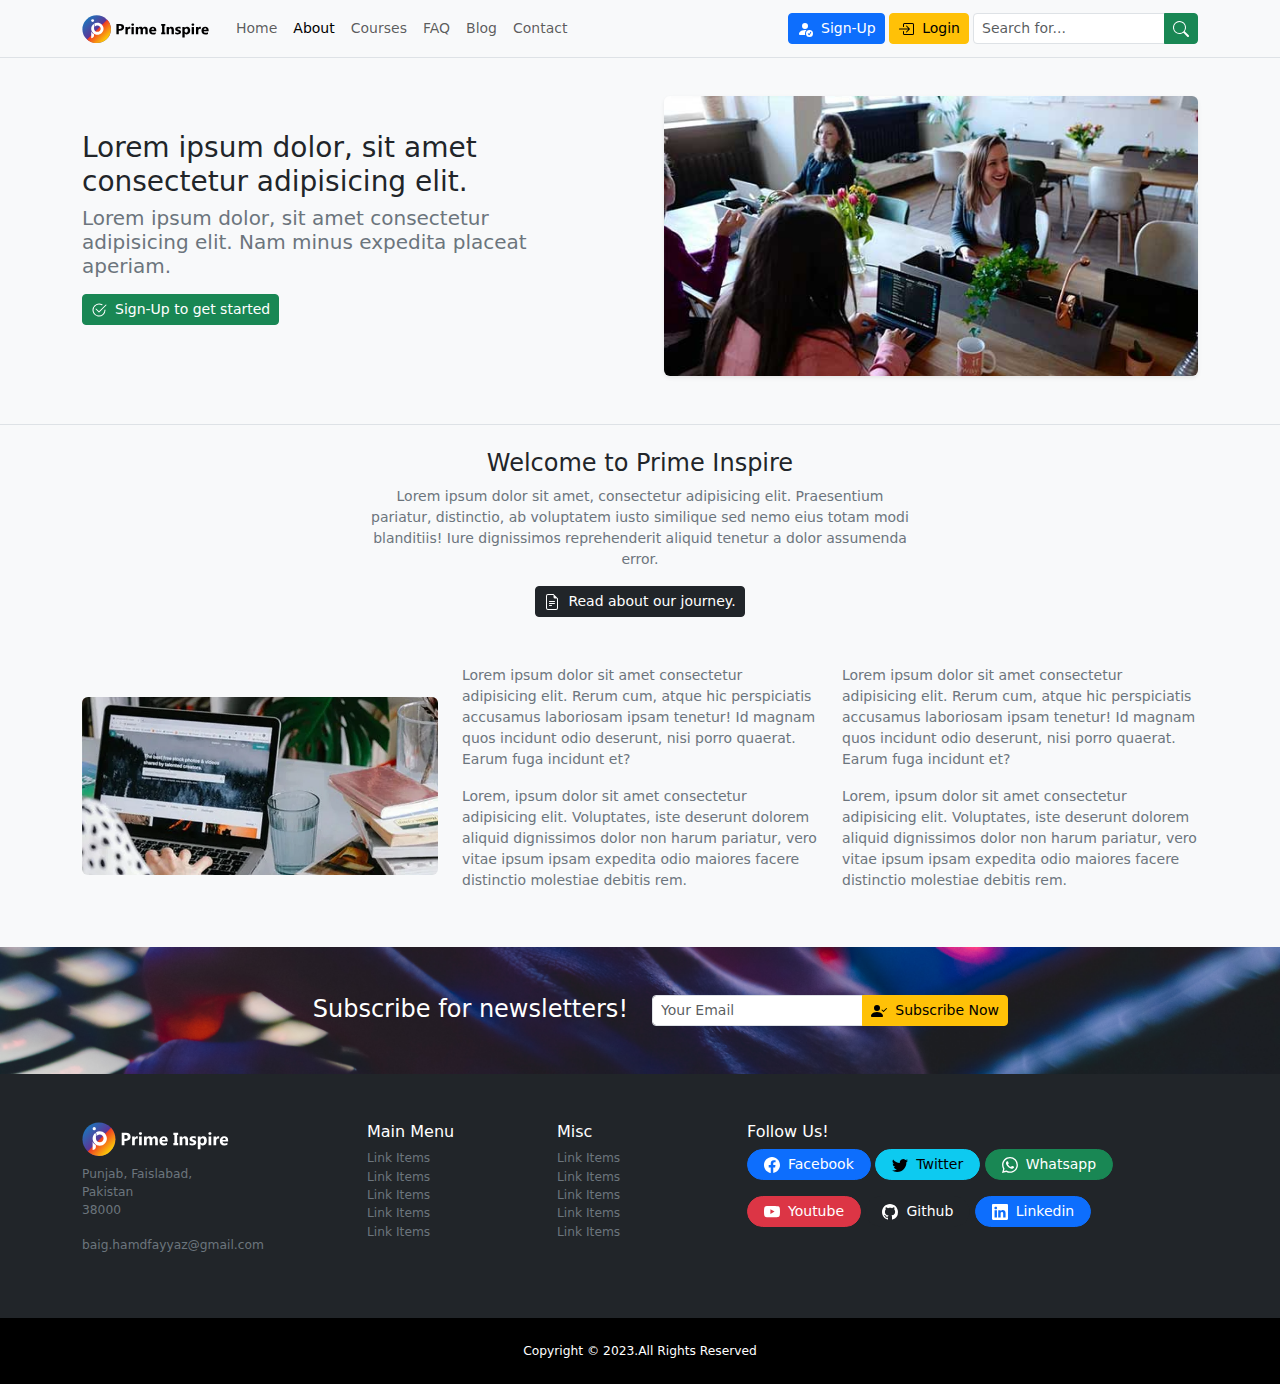
<file: about.html>
<!DOCTYPE html>
<html lang="en">
<head>
    <meta charset="UTF-8">
    <meta http-equiv="X-UA-Compatible" content="IE=edge">
    <meta name="viewport" content="width=device-width, initial-scale=1.0">
    <link rel="stylesheet" href="https://cdn.jsdelivr.net/npm/bootstrap@5.3.0/dist/css/bootstrap.min.css">
    <link rel="stylesheet" href="style.css">
    <link rel="icon" href="Logo-150x150.webp" sizes="32x32">
    <link rel="icon" href="Logo.webp" sizes="192x192">
    <title>Prime Inspire</title>
</head>
<body class="bg-light pt-5">

    <!-- Navbar -->
    <nav class="navbar navbar-expand-lg bg-light fixed-top border-bottom small blur-filter">
        <div class="container">
            <a href="#" class="navbar-brand">
                <img src="Prime-Inspire-Logo (1).svg" alt="">
            </a>
            <button
                type="button"
                class="navbar-toggler border-0"
                data-bs-toggle="collapse"
                data-bs-target="#navbar-content"
                aria-controls="navbar-content"
                aria-expanded="false"
                aria-label="Toggle Navigation">
                <span class="navbar-toggler-icon"></span>
            </button>
            <div class="collapse navbar-collapse" id="navbar-content">
                <ul class="navbar-nav me-auto mb-2 mb-lg-0">
                    <li class="nav-item">
                        <a href="index.html" class="nav-link" aria-current="page">Home</a>
                    </li>
                    <li class="nav-item">
                        <a href="about.html" class="nav-link active">About</a>
                    </li>
                    <li class="nav-item">
                        <a href="courses.html" class="nav-link">Courses</a>
                    </li>
                    <li class="nav-item">
                        <a href="faq.html" class="nav-link">FAQ</a>
                    </li>
                    <li class="nav-item">
                        <a href="blog.html" class="nav-link">Blog</a>
                    </li>
                    <li class="nav-item">
                        <a href="contact.html" class="nav-link">Contact</a>
                    </li>
                </ul>
                <div class="ms-auto me-1 d-grid d-md-block gap-2 mb-2 mb-md-0">
                    <a href="#" class="btn btn-sm btn-primary align-items-center d-inline-flex justify-content-center">
                        <svg xmlns="http://www.w3.org/2000/svg" width="16" height="16" fill="currentColor" class="bi bi-person-fill-check me-2" viewBox="0 0 16 16">
                            <path d="M12.5 16a3.5 3.5 0 1 0 0-7 3.5 3.5 0 0 0 0 7Zm1.679-4.493-1.335 2.226a.75.75 0 0 1-1.174.144l-.774-.773a.5.5 0 0 1 .708-.708l.547.548 1.17-1.951a.5.5 0 1 1 .858.514ZM11 5a3 3 0 1 1-6 0 3 3 0 0 1 6 0Z"/>
                            <path d="M2 13c0 1 1 1 1 1h5.256A4.493 4.493 0 0 1 8 12.5a4.49 4.49 0 0 1 1.544-3.393C9.077 9.038 8.564 9 8 9c-5 0-6 3-6 4Z"/>
                        </svg>
                        Sign-Up
                    </a>
                    <a href="#" class="btn btn-sm btn-warning align-items-center d-inline-flex justify-content-center">
                        <svg xmlns="http://www.w3.org/2000/svg" width="16" height="16" fill="currentColor" class="bi bi-box-arrow-in-right me-2" viewBox="0 0 16 16">
                            <path fill-rule="evenodd" d="M6 3.5a.5.5 0 0 1 .5-.5h8a.5.5 0 0 1 .5.5v9a.5.5 0 0 1-.5.5h-8a.5.5 0 0 1-.5-.5v-2a.5.5 0 0 0-1 0v2A1.5 1.5 0 0 0 6.5 14h8a1.5 1.5 0 0 0 1.5-1.5v-9A1.5 1.5 0 0 0 14.5 2h-8A1.5 1.5 0 0 0 5 3.5v2a.5.5 0 0 0 1 0v-2z"/>
                            <path fill-rule="evenodd" d="M11.854 8.354a.5.5 0 0 0 0-.708l-3-3a.5.5 0 1 0-.708.708L10.293 7.5H1.5a.5.5 0 0 0 0 1h8.793l-2.147 2.146a.5.5 0 0 0 .708.708l3-3z"/>
                        </svg>
                        Login
                    </a>
                </div>
                <form role="search" class="d-flex">
                    <div class="input-group">
                        <input type="search" placeholder="Search for..." class="form-control form-control-sm">
                        <button type="submit" class="btn btn-sm btn-success">
                          <svg xmlns="http://www.w3.org/2000/svg" width="16" height="16" fill="currentColor" class="bi bi-search" viewBox="0 0 16 16">
                           <path d="M11.742 10.344a6.5 6.5 0 1 0-1.397 1.398h-.001c.03.04.062.078.098.115l3.85 3.85a1 1 0 0 0 1.415-1.414l-3.85-3.85a1.007 1.007 0 0 0-.115-.1zM12 6.5a5.5 5.5 0 1 1-11 0 5.5 5.5 0 0 1 11 0z"/>
                          </svg>
                        </button>
                    </div>
                </form>
            </div>
        </div>
    </nav>
    <!-- Navbar -->

    <!-- About Banner -->
    <header class="about-header py-5 border-bottom">
        <div class="container">
            <div class="row align-items-center gx-md-5">
                <div class="col-md-6">
                    <div class="home-header-text-holder pe-md-5">
                        <h1 class="fs-3 fw-normal">
                            Lorem ipsum dolor, sit amet consectetur adipisicing elit.
                        </h1>
                        <h2 class="fs-5 fw-light text-secondary">
                            Lorem ipsum dolor, sit amet consectetur adipisicing elit. Nam minus expedita placeat aperiam.
                        </h2>
                        <a href="#" class="btn btn-sm btn-success mt-2 mb-3 d-inline-flex align-items-center justify-content-center">
                            <svg xmlns="http://www.w3.org/2000/svg" width="16" height="16" fill="currentColor" class="bi bi-check2-circle me-2" viewBox="0 0 16 16">
                                <path d="M2.5 8a5.5 5.5 0 0 1 8.25-4.764.5.5 0 0 0 .5-.866A6.5 6.5 0 1 0 14.5 8a.5.5 0 0 0-1 0 5.5 5.5 0 1 1-11 0z"/>
                                <path d="M15.354 3.354a.5.5 0 0 0-.708-.708L8 9.293 5.354 6.646a.5.5 0 1 0-.708.708l3 3a.5.5 0 0 0 .708 0l7-7z"/>
                            </svg>
                            Sign-Up to get started
                        </a>
                    </div>
                </div>
                <div class="col-md-6">
                    <div class="home-header-image-holder">
                        <img src="Computer-Training-Institute-in-Bangalore.jpg" alt="Photo" class="rounded full-width img-fluid shadow-sm">
                    </div>
                </div>
            </div>
        </div>
    </header>
    <!-- About Banner -->

    <!-- About Content -->
    <section class="about-content py-4 mb-3">
        <div class="container">
            <div class="row justify-content-center">
                <div class="col-md-6">
                    <div class="about-content-header text-center pb-5">
                        <h3 class="fs-4 fw-normal">
                            Welcome to Prime Inspire
                        </h3>
                        <p class="text-secondary small">
                            Lorem ipsum dolor sit amet, consectetur adipisicing elit. Praesentium pariatur, distinctio, ab voluptatem iusto similique sed nemo eius totam modi blanditiis! Iure dignissimos reprehenderit aliquid tenetur a dolor assumenda error.
                        </p>
                        <a href="#" class="btn btn-sm btn-dark d-inline-flex align-items-center">
                            <svg xmlns="http://www.w3.org/2000/svg" width="16" height="16" fill="currentColor" class="me-2 bi bi-file-earmark-text" viewBox="0 0 16 16">
                                <path d="M5.5 7a.5.5 0 0 0 0 1h5a.5.5 0 0 0 0-1h-5zM5 9.5a.5.5 0 0 1 .5-.5h5a.5.5 0 0 1 0 1h-5a.5.5 0 0 1-.5-.5zm0 2a.5.5 0 0 1 .5-.5h2a.5.5 0 0 1 0 1h-2a.5.5 0 0 1-.5-.5z"/>
                                <path d="M9.5 0H4a2 2 0 0 0-2 2v12a2 2 0 0 0 2 2h8a2 2 0 0 0 2-2V4.5L9.5 0zm0 1v2A1.5 1.5 0 0 0 11 4.5h2V14a1 1 0 0 1-1 1H4a1 1 0 0 1-1-1V2a1 1 0 0 1 1-1h5.5z"/>
                            </svg>
                            Read about our journey.
                        </a>
                    </div>
                </div>
            </div>
            <div class="row align-items-center">
                <div class="col-md-4">
                    <div class="about-content-image">
                        <img src="main-header.webp" alt="Photo" class="mb-md-0 mb-3 rounded img-fluid full-width">
                    </div>
                </div>
                <div class="col-md-4">
                    <div class="about-content-holder">
                        <p class="text-secondary small">Lorem ipsum dolor sit amet consectetur adipisicing elit. Rerum cum, atque hic perspiciatis accusamus laboriosam ipsam tenetur! Id magnam quos incidunt odio deserunt, nisi porro quaerat. Earum fuga incidunt et?</p>
                        <p class="text-secondary small">Lorem, ipsum dolor sit amet consectetur adipisicing elit. Voluptates, iste deserunt dolorem aliquid dignissimos dolor non harum pariatur, vero vitae ipsum ipsam expedita odio maiores facere distinctio molestiae debitis rem.</p>
                    </div>
                </div>
                <div class="col-md-4">
                    <div class="about-content-holder">
                        <p class="text-secondary small">Lorem ipsum dolor sit amet consectetur adipisicing elit. Rerum cum, atque hic perspiciatis accusamus laboriosam ipsam tenetur! Id magnam quos incidunt odio deserunt, nisi porro quaerat. Earum fuga incidunt et?</p>
                        <p class="text-secondary small">Lorem, ipsum dolor sit amet consectetur adipisicing elit. Voluptates, iste deserunt dolorem aliquid dignissimos dolor non harum pariatur, vero vitae ipsum ipsam expedita odio maiores facere distinctio molestiae debitis rem.</p>
                    </div>
                </div>
            </div>
        </div>
    </section>
    <!-- About Content -->

    <!-- Subscribe -->
    <section class="subscribe py-5">
        <div class="container">
            <div class="row justify-content-center">
                <div class="col-md-4">
                    <div class="subscribe-heading text-white text-md-end text-center">
                        <h5 class="fs-4 fw-light m-0 mb-md-0 mb-3">
                            Subscribe for newsletters!
                        </h5>
                    </div>
                </div>
                <div class="col-md-4">
                    <form class="d-flex justify-content-center">
                        <div class="input-group">
                            <input type="email" placeholder="Your Email" class="form-control form-control-sm">
                            <button type="submit" class="btn btn-sm btn-warning d-inline-flex align-items-center">
                                <svg xmlns="http://www.w3.org/2000/svg" width="16" height="16" fill="currentColor" class="me-2 bi bi-person-check-fill" viewBox="0 0 16 16">
                                    <path fill-rule="evenodd" d="M15.854 5.146a.5.5 0 0 1 0 .708l-3 3a.5.5 0 0 1-.708 0l-1.5-1.5a.5.5 0 0 1 .708-.708L12.5 7.793l2.646-2.647a.5.5 0 0 1 .708 0z"/>
                                    <path d="M1 14s-1 0-1-1 1-4 6-4 6 3 6 4-1 1-1 1H1zm5-6a3 3 0 1 0 0-6 3 3 0 0 0 0 6z"/>
                                </svg>
                                Subscribe Now
                            </button>
                        </div>
                    </form>
                </div>
            </div>
        </div>
    </section>
    <!-- Subscribe -->

    <!-- Main Footer -->
    <footer class="main-footer text-bg-dark py-5 small">
        <div class="container">
            <div class="row justify-content-center">
                <div class="col-md-3">
                    <div class="brand-icon mb-2">
                        <img src="Prime-Inspire-Logo.svg" alt="">
                    </div>
                        <address class="small text-secondary">
                            Punjab, Faislabad, <br>
                            Pakistan <br>
                            38000 <br>
                        </address>
                        <p class="text-secondary small">
                            baig.hamdfayyaz@gmail.com
                        </p>
                    
                </div>
                <div class="col-md-2">
                    <h6>Main Menu</h6>
                    <ul class="list-unstyled small">
                        <li><a href="#" class="text-decoration-none text-secondary">Link Items</a></li>
                        <li><a href="#" class="text-decoration-none text-secondary">Link Items</a></li>
                        <li><a href="#" class="text-decoration-none text-secondary">Link Items</a></li>
                        <li><a href="#" class="text-decoration-none text-secondary">Link Items</a></li>
                        <li><a href="#" class="text-decoration-none text-secondary">Link Items</a></li>
                    </ul>
                </div>
                <div class="col-md-2">
                    <h6>Misc</h6>
                    <ul class="list-unstyled small">
                        <li><a href="#" class="text-decoration-none text-secondary">Link Items</a></li>
                        <li><a href="#" class="text-decoration-none text-secondary">Link Items</a></li>
                        <li><a href="#" class="text-decoration-none text-secondary">Link Items</a></li>
                        <li><a href="#" class="text-decoration-none text-secondary">Link Items</a></li>
                        <li><a href="#" class="text-decoration-none text-secondary">Link Items</a></li>
                    </ul>
                </div>
                <div class="col-md-5">
                    <h6>Follow Us!</h6>
                    <a href="#" class="btn btn-sm btn-primary rounded-pill px-md-3 d-inline-flex align-items-center mb-3">
                        <svg xmlns="http://www.w3.org/2000/svg" width="16" height="16" fill="currentColor" class="me-md-2 bi bi-facebook" viewBox="0 0 16 16">
                            <path d="M16 8.049c0-4.446-3.582-8.05-8-8.05C3.58 0-.002 3.603-.002 8.05c0 4.017 2.926 7.347 6.75 7.951v-5.625h-2.03V8.05H6.75V6.275c0-2.017 1.195-3.131 3.022-3.131.876 0 1.791.157 1.791.157v1.98h-1.009c-.993 0-1.303.621-1.303 1.258v1.51h2.218l-.354 2.326H9.25V16c3.824-.604 6.75-3.934 6.75-7.951z"/>
                        </svg>
                        <span class="d-md-block d-none">Facebook</span>
                    </a>
                    <a href="#" class="btn btn-sm btn-info rounded-pill px-md-3 d-inline-flex align-items-center mb-3">
                        <svg xmlns="http://www.w3.org/2000/svg" width="16" height="16" fill="currentColor" class="me-md-2 bi bi-twitter" viewBox="0 0 16 16">
                            <path d="M5.026 15c6.038 0 9.341-5.003 9.341-9.334 0-.14 0-.282-.006-.422A6.685 6.685 0 0 0 16 3.542a6.658 6.658 0 0 1-1.889.518 3.301 3.301 0 0 0 1.447-1.817 6.533 6.533 0 0 1-2.087.793A3.286 3.286 0 0 0 7.875 6.03a9.325 9.325 0 0 1-6.767-3.429 3.289 3.289 0 0 0 1.018 4.382A3.323 3.323 0 0 1 .64 6.575v.045a3.288 3.288 0 0 0 2.632 3.218 3.203 3.203 0 0 1-.865.115 3.23 3.23 0 0 1-.614-.057 3.283 3.283 0 0 0 3.067 2.277A6.588 6.588 0 0 1 .78 13.58a6.32 6.32 0 0 1-.78-.045A9.344 9.344 0 0 0 5.026 15z"/>
                        </svg>
                        <span class="d-md-block d-none">Twitter</span>
                    </a>
                    <a href="#" class="btn btn-sm btn-success rounded-pill px-md-3 d-inline-flex align-items-center mb-3">
                        <svg xmlns="http://www.w3.org/2000/svg" width="16" height="16" fill="currentColor" class="me-md-2 bi bi-whatsapp" viewBox="0 0 16 16">
                            <path d="M13.601 2.326A7.854 7.854 0 0 0 7.994 0C3.627 0 .068 3.558.064 7.926c0 1.399.366 2.76 1.057 3.965L0 16l4.204-1.102a7.933 7.933 0 0 0 3.79.965h.004c4.368 0 7.926-3.558 7.93-7.93A7.898 7.898 0 0 0 13.6 2.326zM7.994 14.521a6.573 6.573 0 0 1-3.356-.92l-.24-.144-2.494.654.666-2.433-.156-.251a6.56 6.56 0 0 1-1.007-3.505c0-3.626 2.957-6.584 6.591-6.584a6.56 6.56 0 0 1 4.66 1.931 6.557 6.557 0 0 1 1.928 4.66c-.004 3.639-2.961 6.592-6.592 6.592zm3.615-4.934c-.197-.099-1.17-.578-1.353-.646-.182-.065-.315-.099-.445.099-.133.197-.513.646-.627.775-.114.133-.232.148-.43.05-.197-.1-.836-.308-1.592-.985-.59-.525-.985-1.175-1.103-1.372-.114-.198-.011-.304.088-.403.087-.088.197-.232.296-.346.1-.114.133-.198.198-.33.065-.134.034-.248-.015-.347-.05-.099-.445-1.076-.612-1.47-.16-.389-.323-.335-.445-.34-.114-.007-.247-.007-.38-.007a.729.729 0 0 0-.529.247c-.182.198-.691.677-.691 1.654 0 .977.71 1.916.81 2.049.098.133 1.394 2.132 3.383 2.992.47.205.84.326 1.129.418.475.152.904.129 1.246.08.38-.058 1.171-.48 1.338-.943.164-.464.164-.86.114-.943-.049-.084-.182-.133-.38-.232z"/>
                        </svg>
                        <span class="d-md-block d-none">Whatsapp</span>
                    </a>
                    <a href="#" class="btn btn-sm btn-danger rounded-pill px-md-3 d-inline-flex align-items-center mb-3">
                        <svg xmlns="http://www.w3.org/2000/svg" width="16" height="16" fill="currentColor" class="me-md-2 bi bi-youtube" viewBox="0 0 16 16">
                            <path d="M8.051 1.999h.089c.822.003 4.987.033 6.11.335a2.01 2.01 0 0 1 1.415 1.42c.101.38.172.883.22 1.402l.01.104.022.26.008.104c.065.914.073 1.77.074 1.957v.075c-.001.194-.01 1.108-.082 2.06l-.008.105-.009.104c-.05.572-.124 1.14-.235 1.558a2.007 2.007 0 0 1-1.415 1.42c-1.16.312-5.569.334-6.18.335h-.142c-.309 0-1.587-.006-2.927-.052l-.17-.006-.087-.004-.171-.007-.171-.007c-1.11-.049-2.167-.128-2.654-.26a2.007 2.007 0 0 1-1.415-1.419c-.111-.417-.185-.986-.235-1.558L.09 9.82l-.008-.104A31.4 31.4 0 0 1 0 7.68v-.123c.002-.215.01-.958.064-1.778l.007-.103.003-.052.008-.104.022-.26.01-.104c.048-.519.119-1.023.22-1.402a2.007 2.007 0 0 1 1.415-1.42c.487-.13 1.544-.21 2.654-.26l.17-.007.172-.006.086-.003.171-.007A99.788 99.788 0 0 1 7.858 2h.193zM6.4 5.209v4.818l4.157-2.408L6.4 5.209z"/>
                        </svg>
                        <span class="d-md-block d-none">Youtube</span>
                    </a>
                    <a href="#" class="btn btn-sm btn-dark rounded-pill px-md-3 d-inline-flex align-items-center mb-3">
                        <svg xmlns="http://www.w3.org/2000/svg" width="16" height="16" fill="currentColor" class="me-md-2 bi bi-github" viewBox="0 0 16 16">
                            <path d="M8 0C3.58 0 0 3.58 0 8c0 3.54 2.29 6.53 5.47 7.59.4.07.55-.17.55-.38 0-.19-.01-.82-.01-1.49-2.01.37-2.53-.49-2.69-.94-.09-.23-.48-.94-.82-1.13-.28-.15-.68-.52-.01-.53.63-.01 1.08.58 1.23.82.72 1.21 1.87.87 2.33.66.07-.52.28-.87.51-1.07-1.78-.2-3.64-.89-3.64-3.95 0-.87.31-1.59.82-2.15-.08-.2-.36-1.02.08-2.12 0 0 .67-.21 2.2.82.64-.18 1.32-.27 2-.27.68 0 1.36.09 2 .27 1.53-1.04 2.2-.82 2.2-.82.44 1.1.16 1.92.08 2.12.51.56.82 1.27.82 2.15 0 3.07-1.87 3.75-3.65 3.95.29.25.54.73.54 1.48 0 1.07-.01 1.93-.01 2.2 0 .21.15.46.55.38A8.012 8.012 0 0 0 16 8c0-4.42-3.58-8-8-8z"/>
                        </svg>
                        <span class="d-md-block d-none">Github</span>
                    </a>
                    <a href="#" class="btn btn-sm btn-primary rounded-pill px-md-3 d-inline-flex align-items-center mb-3">
                        <svg xmlns="http://www.w3.org/2000/svg" width="16" height="16" fill="currentColor" class="me-md-2 bi bi-linkedin" viewBox="0 0 16 16">
                            <path d="M0 1.146C0 .513.526 0 1.175 0h13.65C15.474 0 16 .513 16 1.146v13.708c0 .633-.526 1.146-1.175 1.146H1.175C.526 16 0 15.487 0 14.854V1.146zm4.943 12.248V6.169H2.542v7.225h2.401zm-1.2-8.212c.837 0 1.358-.554 1.358-1.248-.015-.709-.52-1.248-1.342-1.248-.822 0-1.359.54-1.359 1.248 0 .694.521 1.248 1.327 1.248h.016zm4.908 8.212V9.359c0-.216.016-.432.08-.586.173-.431.568-.878 1.232-.878.869 0 1.216.662 1.216 1.634v3.865h2.401V9.25c0-2.22-1.184-3.252-2.764-3.252-1.274 0-1.845.7-2.165 1.193v.025h-.016a5.54 5.54 0 0 1 .016-.025V6.169h-2.4c.03.678 0 7.225 0 7.225h2.4z"/>
                        </svg>
                        <span class="d-md-block d-none">Linkedin</span>
                    </a>
                </div>
            </div>
        </div>
    </footer>
    <!-- Main Footer -->

    <!-- Copyright -->
    <div class="copy small py-4" style="background-color: black;">
        <div class="container">
            <div class="row justify-content-center text-center text-white">
                <p class="m-0 small">Copyright &copy; 2023.All Rights Reserved</p>
            </div>
        </div>
    </div>
    <!-- Copyright -->

    <!-- Mobile Padding -->
    <div class="mobile-padding pt-5 pb-4 d-md-none" style="background-color: black;"></div>
    <!-- Mobile Padding -->

    <!-- Mobile Footer -->
    <div class="d-md-none d-block d-flex p-3 fixed-bottom justify-content-center blur-filter shadow-lg">
        <a href="#" class="rounded-pill btn btn-sm btn-warning small px-3 fw-bold d-inline-flex align-items-center">
            <svg xmlns="http://www.w3.org/2000/svg" width="16" height="16" fill="currentColor" class="me-2 bi bi-person-check-fill" viewBox="0 0 16 16">
                <path fill-rule="evenodd" d="M15.854 5.146a.5.5 0 0 1 0 .708l-3 3a.5.5 0 0 1-.708 0l-1.5-1.5a.5.5 0 0 1 .708-.708L12.5 7.793l2.646-2.647a.5.5 0 0 1 .708 0z"/>
                <path d="M1 14s-1 0-1-1 1-4 6-4 6 3 6 4-1 1-1 1H1zm5-6a3 3 0 1 0 0-6 3 3 0 0 0 0 6z"/>
            </svg>
            Sign-Up for Free
        </a>
    </div>
    <!-- Mobile Footer -->

<script src="https://cdn.jsdelivr.net/npm/bootstrap@5.3.0/dist/js/bootstrap.bundle.min.js"></script>
</body>
</html>
</file>
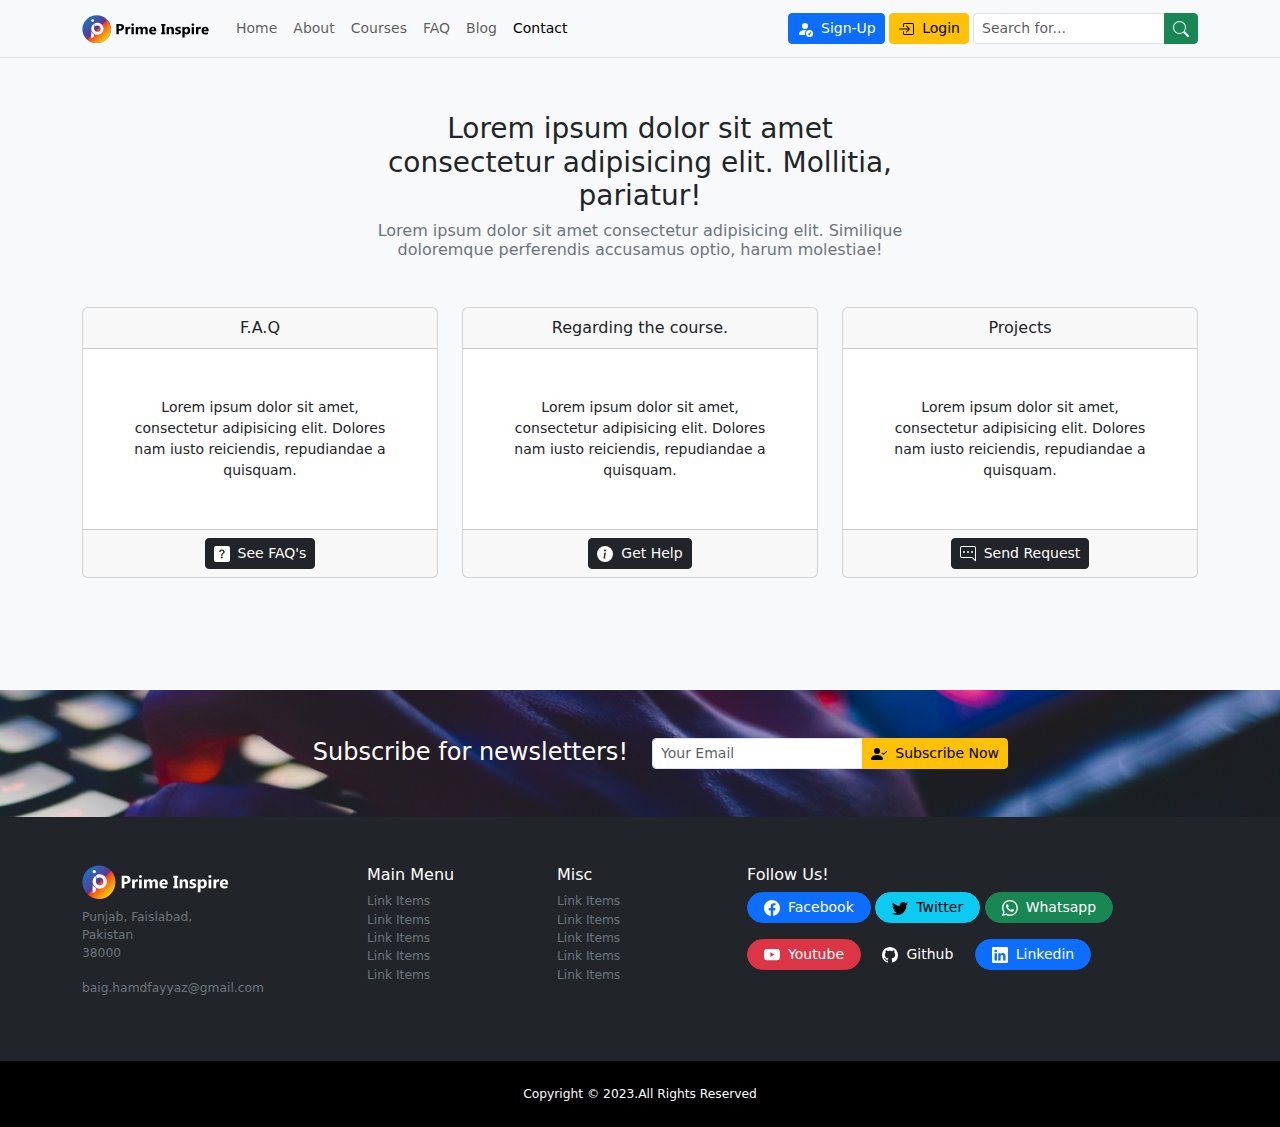
<file: contact.html>
<!DOCTYPE html>
<html lang="en">
<head>
    <meta charset="UTF-8">
    <meta http-equiv="X-UA-Compatible" content="IE=edge">
    <meta name="viewport" content="width=device-width, initial-scale=1.0">
    <link rel="stylesheet" href="https://cdn.jsdelivr.net/npm/bootstrap@5.3.0/dist/css/bootstrap.min.css">
    <link rel="stylesheet" href="style.css">
    <link rel="icon" href="Logo-150x150.webp" sizes="32x32">
    <link rel="icon" href="Logo.webp" sizes="192x192">
    <title>Prime Inspire</title>
</head>
<body class="bg-light pt-5">

    <!-- Navbar -->
    <nav class="navbar navbar-expand-lg bg-light fixed-top border-bottom small blur-filter">
        <div class="container">
            <a href="index.html" class="navbar-brand">
                <img src="Prime-Inspire-Logo (1).svg" alt="">
            </a>
            <button
                type="button"
                class="navbar-toggler border-0"
                data-bs-toggle="collapse"
                data-bs-target="#navbar-content"
                aria-controls="navbar-content"
                aria-expanded="false"
                aria-label="Toggle Navigation">
                <span class="navbar-toggler-icon"></span>
            </button>
            <div class="collapse navbar-collapse" id="navbar-content">
                <ul class="navbar-nav me-auto mb-2 mb-lg-0">
                    <li class="nav-item">
                        <a href="index.html" class="nav-link" aria-current="page">Home</a>
                    </li>
                    <li class="nav-item">
                        <a href="about.html" class="nav-link">About</a>
                    </li>
                    <li class="nav-item">
                        <a href="courses.html" class="nav-link">Courses</a>
                    </li>
                    <li class="nav-item">
                        <a href="faq.html" class="nav-link">FAQ</a>
                    </li>
                    <li class="nav-item">
                        <a href="blog.html" class="nav-link">Blog</a>
                    </li>
                    <li class="nav-item">
                        <a href="contact.html" class="nav-link active">Contact</a>
                    </li>
                </ul>
                <div class="ms-auto me-1 d-grid d-md-block gap-2 mb-2 mb-md-0">
                    <a href="#" class="btn btn-sm btn-primary align-items-center d-inline-flex justify-content-center">
                        <svg xmlns="http://www.w3.org/2000/svg" width="16" height="16" fill="currentColor" class="bi bi-person-fill-check me-2" viewBox="0 0 16 16">
                            <path d="M12.5 16a3.5 3.5 0 1 0 0-7 3.5 3.5 0 0 0 0 7Zm1.679-4.493-1.335 2.226a.75.75 0 0 1-1.174.144l-.774-.773a.5.5 0 0 1 .708-.708l.547.548 1.17-1.951a.5.5 0 1 1 .858.514ZM11 5a3 3 0 1 1-6 0 3 3 0 0 1 6 0Z"/>
                            <path d="M2 13c0 1 1 1 1 1h5.256A4.493 4.493 0 0 1 8 12.5a4.49 4.49 0 0 1 1.544-3.393C9.077 9.038 8.564 9 8 9c-5 0-6 3-6 4Z"/>
                        </svg>
                        Sign-Up
                    </a>
                    <a href="#" class="btn btn-sm btn-warning align-items-center d-inline-flex justify-content-center">
                        <svg xmlns="http://www.w3.org/2000/svg" width="16" height="16" fill="currentColor" class="bi bi-box-arrow-in-right me-2" viewBox="0 0 16 16">
                            <path fill-rule="evenodd" d="M6 3.5a.5.5 0 0 1 .5-.5h8a.5.5 0 0 1 .5.5v9a.5.5 0 0 1-.5.5h-8a.5.5 0 0 1-.5-.5v-2a.5.5 0 0 0-1 0v2A1.5 1.5 0 0 0 6.5 14h8a1.5 1.5 0 0 0 1.5-1.5v-9A1.5 1.5 0 0 0 14.5 2h-8A1.5 1.5 0 0 0 5 3.5v2a.5.5 0 0 0 1 0v-2z"/>
                            <path fill-rule="evenodd" d="M11.854 8.354a.5.5 0 0 0 0-.708l-3-3a.5.5 0 1 0-.708.708L10.293 7.5H1.5a.5.5 0 0 0 0 1h8.793l-2.147 2.146a.5.5 0 0 0 .708.708l3-3z"/>
                        </svg>
                        Login
                    </a>
                </div>
                <form role="search" class="d-flex">
                    <div class="input-group">
                        <input type="search" placeholder="Search for..." class="form-control form-control-sm">
                        <button type="submit" class="btn btn-sm btn-success">
                          <svg xmlns="http://www.w3.org/2000/svg" width="16" height="16" fill="currentColor" class="bi bi-search" viewBox="0 0 16 16">
                           <path d="M11.742 10.344a6.5 6.5 0 1 0-1.397 1.398h-.001c.03.04.062.078.098.115l3.85 3.85a1 1 0 0 0 1.415-1.414l-3.85-3.85a1.007 1.007 0 0 0-.115-.1zM12 6.5a5.5 5.5 0 1 1-11 0 5.5 5.5 0 0 1 11 0z"/>
                          </svg>
                        </button>
                    </div>
                </form>
            </div>
        </div>
    </nav>
    <!-- Navbar -->

    <!-- Contact Content -->
    <header class="contanct-content-header py-5 mb-5">
        <div class="container">
            <div class="row justify-content-center">
                <div class="col-md-6">
                    <div class="contact-content-holder text-center py-3 mb-4">
                        <h1 class="fs-3 fw-light">Lorem ipsum dolor sit amet consectetur adipisicing elit. Mollitia, pariatur!</h1>
                        <h2 class="fs-6 fw-normal text-secondary">Lorem ipsum dolor sit amet consectetur adipisicing elit. Similique doloremque perferendis accusamus optio, harum molestiae!</h2>
                    </div>
                </div>
            </div>
            <div class="row justify-content-center">
                <div class="col-md-4">
                    <div class="card text-center mb-3">
                        <div class="card-header">F.A.Q</div>
                        <div class="card-body p-5">
                            <p class="m-0 small">Lorem ipsum dolor sit amet, consectetur adipisicing elit. Dolores nam iusto reiciendis, repudiandae a quisquam.</p>
                        </div>
                        <div class="card-footer">
                            <a href="faq.html" class="btn btn-sm btn-dark d-inline-flex align-items-center">
                                <svg xmlns="http://www.w3.org/2000/svg" width="16" height="16" fill="currentColor" class="me-2 bi bi-question-square-fill" viewBox="0 0 16 16">
                                    <path d="M2 0a2 2 0 0 0-2 2v12a2 2 0 0 0 2 2h12a2 2 0 0 0 2-2V2a2 2 0 0 0-2-2H2zm3.496 6.033a.237.237 0 0 1-.24-.247C5.35 4.091 6.737 3.5 8.005 3.5c1.396 0 2.672.73 2.672 2.24 0 1.08-.635 1.594-1.244 2.057-.737.559-1.01.768-1.01 1.486v.105a.25.25 0 0 1-.25.25h-.81a.25.25 0 0 1-.25-.246l-.004-.217c-.038-.927.495-1.498 1.168-1.987.59-.444.965-.736.965-1.371 0-.825-.628-1.168-1.314-1.168-.803 0-1.253.478-1.342 1.134-.018.137-.128.25-.266.25h-.825zm2.325 6.443c-.584 0-1.009-.394-1.009-.927 0-.552.425-.94 1.01-.94.609 0 1.028.388 1.028.94 0 .533-.42.927-1.029.927z"/>
                                </svg>
                                See FAQ's
                            </a>
                        </div>
                    </div>
                </div>
                <div class="col-md-4">
                    <div class="card text-center mb-3">
                        <div class="card-header">Regarding the course.</div>
                        <div class="card-body p-5">
                            <p class="m-0 small">Lorem ipsum dolor sit amet, consectetur adipisicing elit. Dolores nam iusto reiciendis, repudiandae a quisquam.</p>
                        </div>
                        <div class="card-footer">
                            <a 
                                href="faq.html" 
                                class="btn btn-sm btn-dark d-inline-flex align-items-center"
                                data-bs-toggle="modal"
                                data-bs-target="#help_modal">
                                <svg xmlns="http://www.w3.org/2000/svg" width="16" height="16" fill="currentColor" class="me-2 bi bi-info-circle-fill" viewBox="0 0 16 16">
                                    <path d="M8 16A8 8 0 1 0 8 0a8 8 0 0 0 0 16zm.93-9.412-1 4.705c-.07.34.029.533.304.533.194 0 .487-.07.686-.246l-.088.416c-.287.346-.92.598-1.465.598-.703 0-1.002-.422-.808-1.319l.738-3.468c.064-.293.006-.399-.287-.47l-.451-.081.082-.381 2.29-.287zM8 5.5a1 1 0 1 1 0-2 1 1 0 0 1 0 2z"/>
                                </svg>
                                Get Help
                            </a>   
                        </div>
                    </div>
                </div>
                <div class="col-md-4">
                    <div class="card text-center mb-3">
                        <div class="card-header">Projects</div>
                        <div class="card-body p-5">
                            <p class="m-0 small">Lorem ipsum dolor sit amet, consectetur adipisicing elit. Dolores nam iusto reiciendis, repudiandae a quisquam.</p>
                        </div>
                        <div class="card-footer">
                            <a href="https://github.com/baig12345" class="btn btn-sm btn-dark d-inline-flex align-items-center">
                                <svg xmlns="http://www.w3.org/2000/svg" width="16" height="16" fill="currentColor" class="me-2 bi bi-chat-right-dots" viewBox="0 0 16 16">
                                    <path d="M2 1a1 1 0 0 0-1 1v8a1 1 0 0 0 1 1h9.586a2 2 0 0 1 1.414.586l2 2V2a1 1 0 0 0-1-1H2zm12-1a2 2 0 0 1 2 2v12.793a.5.5 0 0 1-.854.353l-2.853-2.853a1 1 0 0 0-.707-.293H2a2 2 0 0 1-2-2V2a2 2 0 0 1 2-2h12z"/>
                                    <path d="M5 6a1 1 0 1 1-2 0 1 1 0 0 1 2 0zm4 0a1 1 0 1 1-2 0 1 1 0 0 1 2 0zm4 0a1 1 0 1 1-2 0 1 1 0 0 1 2 0z"/>
                                </svg>
                                Send Request
                            </a>
                        </div>
                    </div>     
                </div>
            </div>
        </div>
    </header>
    <!-- Contact Content -->

    <!-- Help Modal -->
    <div class="modal fade" id="help_modal" tabindex="-1" aria-labelledby="Help Modal" aria-hidden="true" data-bs-backdrop="static" data-bs-keyboard="false">
        <div class="modal-dialog modal-dialog-centered">
            <div class="modal-content">
                <div class="modal-header text-bg-dark">
                    <h5 class="modal-title">
                        Get Help...
                    </h5>
                    <button 
                        class="btn-close btn-close-white"
                        type="button"
                        data-bs-dismiss="modal"
                        aria-label="Close">
                    </button>
                </div>
                <div class="modal-body">
                    <form>
                        <div class="row gx-2">
                            <div class="col-md-6">
                                <div class="mb-2">
                                    <input type="text" class="form-control form-control-sm" placeholder="First Name" required>
                                </div>
                            </div>
                            <div class="col-md-6">
                                <div class="mb-2">
                                    <input type="text" class="form-control form-control-sm" placeholder="Last Name" required>
                                </div>
                            </div>
                            <div class="col-md-12">
                                <div class="mb-2">
                                    <input type="email" class="form-control form-control-sm" placeholder="Your Email ID" required>
                                </div>
                            </div>
                            <div class="col-md-12">
                                <div class="mb-2">
                                    <input type="text" class="form-control form-control-sm" placeholder="Your Inquiry/Subject..." required>
                                </div>
                            </div>
                            <div class="col-md-12">
                                <div class="mb-2">
                                    <textarea rows="5" class="form-control form-control-sm" placeholder="Message"></textarea>
                                </div>
                            </div>
                            <div class="col-md-12">
                                <div class="d-grid mb-2">
                                    <button class="btn btn-sm btn-success">
                                        <svg xmlns="http://www.w3.org/2000/svg" width="16" height="16" fill="currentColor" class="me-2 bi bi-chat-right-dots" viewBox="0 0 16 16">
                                            <path d="M2 1a1 1 0 0 0-1 1v8a1 1 0 0 0 1 1h9.586a2 2 0 0 1 1.414.586l2 2V2a1 1 0 0 0-1-1H2zm12-1a2 2 0 0 1 2 2v12.793a.5.5 0 0 1-.854.353l-2.853-2.853a1 1 0 0 0-.707-.293H2a2 2 0 0 1-2-2V2a2 2 0 0 1 2-2h12z"/>
                                            <path d="M5 6a1 1 0 1 1-2 0 1 1 0 0 1 2 0zm4 0a1 1 0 1 1-2 0 1 1 0 0 1 2 0zm4 0a1 1 0 1 1-2 0 1 1 0 0 1 2 0z"/>
                                        </svg>
                                        Send Request
                                    </button>                                            
                                </div>
                            </div>
                        </div>
                    </form>
                </div>
            </div>
        </div>
    </div>
    <!-- Help Modal -->

    <!-- Subscribe -->
    <section class="subscribe py-5">
        <div class="container">
            <div class="row justify-content-center">
                <div class="col-md-4">
                    <div class="subscribe-heading text-white text-md-end text-center">
                        <h5 class="fs-4 fw-light m-0 mb-md-0 mb-3">
                            Subscribe for newsletters!
                        </h5>
                    </div>
                </div>
                <div class="col-md-4">
                    <form class="d-flex justify-content-center">
                        <div class="input-group">
                            <input type="email" placeholder="Your Email" class="form-control form-control-sm">
                            <button type="submit" class="btn btn-sm btn-warning d-inline-flex align-items-center">
                                <svg xmlns="http://www.w3.org/2000/svg" width="16" height="16" fill="currentColor" class="me-2 bi bi-person-check-fill" viewBox="0 0 16 16">
                                    <path fill-rule="evenodd" d="M15.854 5.146a.5.5 0 0 1 0 .708l-3 3a.5.5 0 0 1-.708 0l-1.5-1.5a.5.5 0 0 1 .708-.708L12.5 7.793l2.646-2.647a.5.5 0 0 1 .708 0z"/>
                                    <path d="M1 14s-1 0-1-1 1-4 6-4 6 3 6 4-1 1-1 1H1zm5-6a3 3 0 1 0 0-6 3 3 0 0 0 0 6z"/>
                                </svg>
                                Subscribe Now
                            </button>
                        </div>
                    </form>
                </div>
            </div>
        </div>
    </section>
    <!-- Subscribe -->

    <!-- Main Footer -->
    <footer class="main-footer text-bg-dark py-5 small">
        <div class="container">
            <div class="row justify-content-center">
                <div class="col-md-3">
                    <div class="brand-icon mb-2">
                        <img src="Prime-Inspire-Logo.svg" alt="">
                    </div>
                        <address class="small text-secondary">
                            Punjab, Faislabad, <br>
                            Pakistan <br>
                            38000 <br>
                        </address>
                        <p class="text-secondary small">
                            baig.hamdfayyaz@gmail.com
                        </p>
                    
                </div>
                <div class="col-md-2">
                    <h6>Main Menu</h6>
                    <ul class="list-unstyled small">
                        <li><a href="#" class="text-decoration-none text-secondary">Link Items</a></li>
                        <li><a href="#" class="text-decoration-none text-secondary">Link Items</a></li>
                        <li><a href="#" class="text-decoration-none text-secondary">Link Items</a></li>
                        <li><a href="#" class="text-decoration-none text-secondary">Link Items</a></li>
                        <li><a href="#" class="text-decoration-none text-secondary">Link Items</a></li>
                    </ul>
                </div>
                <div class="col-md-2">
                    <h6>Misc</h6>
                    <ul class="list-unstyled small">
                        <li><a href="#" class="text-decoration-none text-secondary">Link Items</a></li>
                        <li><a href="#" class="text-decoration-none text-secondary">Link Items</a></li>
                        <li><a href="#" class="text-decoration-none text-secondary">Link Items</a></li>
                        <li><a href="#" class="text-decoration-none text-secondary">Link Items</a></li>
                        <li><a href="#" class="text-decoration-none text-secondary">Link Items</a></li>
                    </ul>
                </div>
                <div class="col-md-5">
                    <h6>Follow Us!</h6>
                    <a href="#" class="btn btn-sm btn-primary rounded-pill px-md-3 d-inline-flex align-items-center mb-3">
                        <svg xmlns="http://www.w3.org/2000/svg" width="16" height="16" fill="currentColor" class="me-md-2 bi bi-facebook" viewBox="0 0 16 16">
                            <path d="M16 8.049c0-4.446-3.582-8.05-8-8.05C3.58 0-.002 3.603-.002 8.05c0 4.017 2.926 7.347 6.75 7.951v-5.625h-2.03V8.05H6.75V6.275c0-2.017 1.195-3.131 3.022-3.131.876 0 1.791.157 1.791.157v1.98h-1.009c-.993 0-1.303.621-1.303 1.258v1.51h2.218l-.354 2.326H9.25V16c3.824-.604 6.75-3.934 6.75-7.951z"/>
                        </svg>
                        <span class="d-md-block d-none">Facebook</span>
                    </a>
                    <a href="#" class="btn btn-sm btn-info rounded-pill px-md-3 d-inline-flex align-items-center mb-3">
                        <svg xmlns="http://www.w3.org/2000/svg" width="16" height="16" fill="currentColor" class="me-md-2 bi bi-twitter" viewBox="0 0 16 16">
                            <path d="M5.026 15c6.038 0 9.341-5.003 9.341-9.334 0-.14 0-.282-.006-.422A6.685 6.685 0 0 0 16 3.542a6.658 6.658 0 0 1-1.889.518 3.301 3.301 0 0 0 1.447-1.817 6.533 6.533 0 0 1-2.087.793A3.286 3.286 0 0 0 7.875 6.03a9.325 9.325 0 0 1-6.767-3.429 3.289 3.289 0 0 0 1.018 4.382A3.323 3.323 0 0 1 .64 6.575v.045a3.288 3.288 0 0 0 2.632 3.218 3.203 3.203 0 0 1-.865.115 3.23 3.23 0 0 1-.614-.057 3.283 3.283 0 0 0 3.067 2.277A6.588 6.588 0 0 1 .78 13.58a6.32 6.32 0 0 1-.78-.045A9.344 9.344 0 0 0 5.026 15z"/>
                        </svg>
                        <span class="d-md-block d-none">Twitter</span>
                    </a>
                    <a href="#" class="btn btn-sm btn-success rounded-pill px-md-3 d-inline-flex align-items-center mb-3">
                        <svg xmlns="http://www.w3.org/2000/svg" width="16" height="16" fill="currentColor" class="me-md-2 bi bi-whatsapp" viewBox="0 0 16 16">
                            <path d="M13.601 2.326A7.854 7.854 0 0 0 7.994 0C3.627 0 .068 3.558.064 7.926c0 1.399.366 2.76 1.057 3.965L0 16l4.204-1.102a7.933 7.933 0 0 0 3.79.965h.004c4.368 0 7.926-3.558 7.93-7.93A7.898 7.898 0 0 0 13.6 2.326zM7.994 14.521a6.573 6.573 0 0 1-3.356-.92l-.24-.144-2.494.654.666-2.433-.156-.251a6.56 6.56 0 0 1-1.007-3.505c0-3.626 2.957-6.584 6.591-6.584a6.56 6.56 0 0 1 4.66 1.931 6.557 6.557 0 0 1 1.928 4.66c-.004 3.639-2.961 6.592-6.592 6.592zm3.615-4.934c-.197-.099-1.17-.578-1.353-.646-.182-.065-.315-.099-.445.099-.133.197-.513.646-.627.775-.114.133-.232.148-.43.05-.197-.1-.836-.308-1.592-.985-.59-.525-.985-1.175-1.103-1.372-.114-.198-.011-.304.088-.403.087-.088.197-.232.296-.346.1-.114.133-.198.198-.33.065-.134.034-.248-.015-.347-.05-.099-.445-1.076-.612-1.47-.16-.389-.323-.335-.445-.34-.114-.007-.247-.007-.38-.007a.729.729 0 0 0-.529.247c-.182.198-.691.677-.691 1.654 0 .977.71 1.916.81 2.049.098.133 1.394 2.132 3.383 2.992.47.205.84.326 1.129.418.475.152.904.129 1.246.08.38-.058 1.171-.48 1.338-.943.164-.464.164-.86.114-.943-.049-.084-.182-.133-.38-.232z"/>
                        </svg>
                        <span class="d-md-block d-none">Whatsapp</span>
                    </a>
                    <a href="#" class="btn btn-sm btn-danger rounded-pill px-md-3 d-inline-flex align-items-center mb-3">
                        <svg xmlns="http://www.w3.org/2000/svg" width="16" height="16" fill="currentColor" class="me-md-2 bi bi-youtube" viewBox="0 0 16 16">
                            <path d="M8.051 1.999h.089c.822.003 4.987.033 6.11.335a2.01 2.01 0 0 1 1.415 1.42c.101.38.172.883.22 1.402l.01.104.022.26.008.104c.065.914.073 1.77.074 1.957v.075c-.001.194-.01 1.108-.082 2.06l-.008.105-.009.104c-.05.572-.124 1.14-.235 1.558a2.007 2.007 0 0 1-1.415 1.42c-1.16.312-5.569.334-6.18.335h-.142c-.309 0-1.587-.006-2.927-.052l-.17-.006-.087-.004-.171-.007-.171-.007c-1.11-.049-2.167-.128-2.654-.26a2.007 2.007 0 0 1-1.415-1.419c-.111-.417-.185-.986-.235-1.558L.09 9.82l-.008-.104A31.4 31.4 0 0 1 0 7.68v-.123c.002-.215.01-.958.064-1.778l.007-.103.003-.052.008-.104.022-.26.01-.104c.048-.519.119-1.023.22-1.402a2.007 2.007 0 0 1 1.415-1.42c.487-.13 1.544-.21 2.654-.26l.17-.007.172-.006.086-.003.171-.007A99.788 99.788 0 0 1 7.858 2h.193zM6.4 5.209v4.818l4.157-2.408L6.4 5.209z"/>
                        </svg>
                        <span class="d-md-block d-none">Youtube</span>
                    </a>
                    <a href="#" class="btn btn-sm btn-dark rounded-pill px-md-3 d-inline-flex align-items-center mb-3">
                        <svg xmlns="http://www.w3.org/2000/svg" width="16" height="16" fill="currentColor" class="me-md-2 bi bi-github" viewBox="0 0 16 16">
                            <path d="M8 0C3.58 0 0 3.58 0 8c0 3.54 2.29 6.53 5.47 7.59.4.07.55-.17.55-.38 0-.19-.01-.82-.01-1.49-2.01.37-2.53-.49-2.69-.94-.09-.23-.48-.94-.82-1.13-.28-.15-.68-.52-.01-.53.63-.01 1.08.58 1.23.82.72 1.21 1.87.87 2.33.66.07-.52.28-.87.51-1.07-1.78-.2-3.64-.89-3.64-3.95 0-.87.31-1.59.82-2.15-.08-.2-.36-1.02.08-2.12 0 0 .67-.21 2.2.82.64-.18 1.32-.27 2-.27.68 0 1.36.09 2 .27 1.53-1.04 2.2-.82 2.2-.82.44 1.1.16 1.92.08 2.12.51.56.82 1.27.82 2.15 0 3.07-1.87 3.75-3.65 3.95.29.25.54.73.54 1.48 0 1.07-.01 1.93-.01 2.2 0 .21.15.46.55.38A8.012 8.012 0 0 0 16 8c0-4.42-3.58-8-8-8z"/>
                        </svg>
                        <span class="d-md-block d-none">Github</span>
                    </a>
                    <a href="#" class="btn btn-sm btn-primary rounded-pill px-md-3 d-inline-flex align-items-center mb-3">
                        <svg xmlns="http://www.w3.org/2000/svg" width="16" height="16" fill="currentColor" class="me-md-2 bi bi-linkedin" viewBox="0 0 16 16">
                            <path d="M0 1.146C0 .513.526 0 1.175 0h13.65C15.474 0 16 .513 16 1.146v13.708c0 .633-.526 1.146-1.175 1.146H1.175C.526 16 0 15.487 0 14.854V1.146zm4.943 12.248V6.169H2.542v7.225h2.401zm-1.2-8.212c.837 0 1.358-.554 1.358-1.248-.015-.709-.52-1.248-1.342-1.248-.822 0-1.359.54-1.359 1.248 0 .694.521 1.248 1.327 1.248h.016zm4.908 8.212V9.359c0-.216.016-.432.08-.586.173-.431.568-.878 1.232-.878.869 0 1.216.662 1.216 1.634v3.865h2.401V9.25c0-2.22-1.184-3.252-2.764-3.252-1.274 0-1.845.7-2.165 1.193v.025h-.016a5.54 5.54 0 0 1 .016-.025V6.169h-2.4c.03.678 0 7.225 0 7.225h2.4z"/>
                        </svg>
                        <span class="d-md-block d-none">Linkedin</span>
                    </a>
                </div>
            </div>
        </div>
    </footer>
    <!-- Main Footer -->

    <!-- Copyright -->
    <div class="copy small py-4" style="background-color: black;">
        <div class="container">
            <div class="row justify-content-center text-center text-white">
                <p class="m-0 small">Copyright &copy; 2023.All Rights Reserved</p>
            </div>
        </div>
    </div>
    <!-- Copyright -->

    <!-- Mobile Padding -->
    <div class="mobile-padding pt-5 pb-4 d-md-none" style="background-color: black;"></div>
    <!-- Mobile Padding -->

    <!-- Mobile Footer -->
    <div class="d-md-none d-block d-flex p-3 fixed-bottom justify-content-center blur-filter shadow-lg">
        <a href="#" class="rounded-pill btn btn-sm btn-warning small px-3 fw-bold d-inline-flex align-items-center">
            <svg xmlns="http://www.w3.org/2000/svg" width="16" height="16" fill="currentColor" class="me-2 bi bi-person-check-fill" viewBox="0 0 16 16">
                <path fill-rule="evenodd" d="M15.854 5.146a.5.5 0 0 1 0 .708l-3 3a.5.5 0 0 1-.708 0l-1.5-1.5a.5.5 0 0 1 .708-.708L12.5 7.793l2.646-2.647a.5.5 0 0 1 .708 0z"/>
                <path d="M1 14s-1 0-1-1 1-4 6-4 6 3 6 4-1 1-1 1H1zm5-6a3 3 0 1 0 0-6 3 3 0 0 0 0 6z"/>
            </svg>
            Sign-Up for Free
        </a>
    </div>
    <!-- Mobile Footer -->

<script src="https://cdn.jsdelivr.net/npm/bootstrap@5.3.0/dist/js/bootstrap.bundle.min.js"></script>
</body>
</html>
</file>
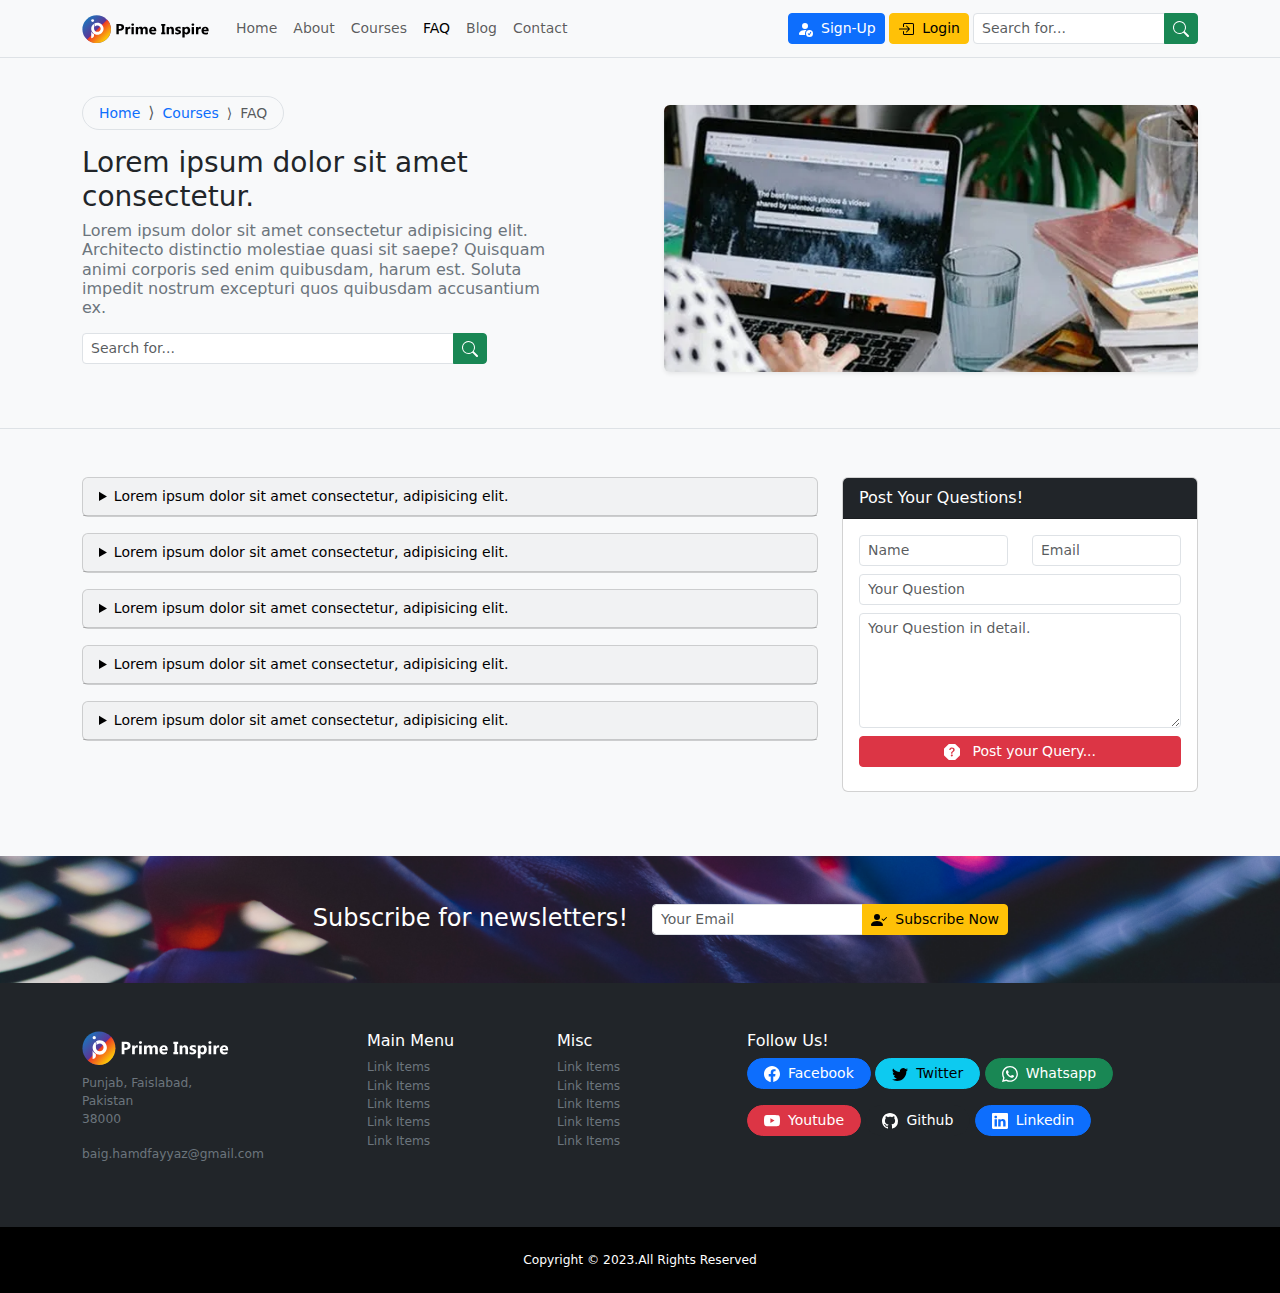
<file: faq.html>
<!DOCTYPE html>
<html lang="en">
<head>
    <meta charset="UTF-8">
    <meta http-equiv="X-UA-Compatible" content="IE=edge">
    <meta name="viewport" content="width=device-width, initial-scale=1.0">
    <link rel="stylesheet" href="https://cdn.jsdelivr.net/npm/bootstrap@5.3.0/dist/css/bootstrap.min.css">
    <link rel="stylesheet" href="style.css">
    <link rel="icon" href="Logo-150x150.webp" sizes="32x32">
    <link rel="icon" href="Logo.webp" sizes="192x192">
    <title>Prime Inspire</title>
</head>
<body class="bg-light pt-5">

    <!-- Navbar -->
    <nav class="navbar navbar-expand-lg bg-light fixed-top border-bottom small blur-filter">
        <div class="container">
            <a href="index.html" class="navbar-brand">
                <img src="Prime-Inspire-Logo (1).svg" alt="">
            </a>
            <button
                type="button"
                class="navbar-toggler border-0"
                data-bs-toggle="collapse"
                data-bs-target="#navbar-content"
                aria-controls="navbar-content"
                aria-expanded="false"
                aria-label="Toggle Navigation">
                <span class="navbar-toggler-icon"></span>
            </button>
            <div class="collapse navbar-collapse" id="navbar-content">
                <ul class="navbar-nav me-auto mb-2 mb-lg-0">
                    <li class="nav-item">
                        <a href="index.html" class="nav-link" aria-current="page">Home</a>
                    </li>
                    <li class="nav-item">
                        <a href="about.html" class="nav-link">About</a>
                    </li>
                    <li class="nav-item">
                        <a href="courses.html" class="nav-link">Courses</a>
                    </li>
                    <li class="nav-item">
                        <a href="faq.html" class="nav-link active">FAQ</a>
                    </li>
                    <li class="nav-item">
                        <a href="blog.html" class="nav-link">Blog</a>
                    </li>
                    <li class="nav-item">
                        <a href="contact.html" class="nav-link">Contact</a>
                    </li>
                </ul>
                <div class="ms-auto me-1 d-grid d-md-block gap-2 mb-2 mb-md-0">
                    <a href="#" class="btn btn-sm btn-primary align-items-center d-inline-flex justify-content-center">
                        <svg xmlns="http://www.w3.org/2000/svg" width="16" height="16" fill="currentColor" class="bi bi-person-fill-check me-2" viewBox="0 0 16 16">
                            <path d="M12.5 16a3.5 3.5 0 1 0 0-7 3.5 3.5 0 0 0 0 7Zm1.679-4.493-1.335 2.226a.75.75 0 0 1-1.174.144l-.774-.773a.5.5 0 0 1 .708-.708l.547.548 1.17-1.951a.5.5 0 1 1 .858.514ZM11 5a3 3 0 1 1-6 0 3 3 0 0 1 6 0Z"/>
                            <path d="M2 13c0 1 1 1 1 1h5.256A4.493 4.493 0 0 1 8 12.5a4.49 4.49 0 0 1 1.544-3.393C9.077 9.038 8.564 9 8 9c-5 0-6 3-6 4Z"/>
                        </svg>
                        Sign-Up
                    </a>
                    <a href="#" class="btn btn-sm btn-warning align-items-center d-inline-flex justify-content-center">
                        <svg xmlns="http://www.w3.org/2000/svg" width="16" height="16" fill="currentColor" class="bi bi-box-arrow-in-right me-2" viewBox="0 0 16 16">
                            <path fill-rule="evenodd" d="M6 3.5a.5.5 0 0 1 .5-.5h8a.5.5 0 0 1 .5.5v9a.5.5 0 0 1-.5.5h-8a.5.5 0 0 1-.5-.5v-2a.5.5 0 0 0-1 0v2A1.5 1.5 0 0 0 6.5 14h8a1.5 1.5 0 0 0 1.5-1.5v-9A1.5 1.5 0 0 0 14.5 2h-8A1.5 1.5 0 0 0 5 3.5v2a.5.5 0 0 0 1 0v-2z"/>
                            <path fill-rule="evenodd" d="M11.854 8.354a.5.5 0 0 0 0-.708l-3-3a.5.5 0 1 0-.708.708L10.293 7.5H1.5a.5.5 0 0 0 0 1h8.793l-2.147 2.146a.5.5 0 0 0 .708.708l3-3z"/>
                        </svg>
                        Login
                    </a>
                </div>
                <form role="search" class="d-flex">
                    <div class="input-group">
                        <input type="search" placeholder="Search for..." class="form-control form-control-sm">
                        <button type="submit" class="btn btn-sm btn-success">
                          <svg xmlns="http://www.w3.org/2000/svg" width="16" height="16" fill="currentColor" class="bi bi-search" viewBox="0 0 16 16">
                           <path d="M11.742 10.344a6.5 6.5 0 1 0-1.397 1.398h-.001c.03.04.062.078.098.115l3.85 3.85a1 1 0 0 0 1.415-1.414l-3.85-3.85a1.007 1.007 0 0 0-.115-.1zM12 6.5a5.5 5.5 0 1 1-11 0 5.5 5.5 0 0 1 11 0z"/>
                          </svg>
                        </button>
                    </div>
                </form>
            </div>
        </div>
    </nav>
    <!-- Navbar -->

    <!-- Header -->
    <header class="faq-header py-5 border-bottom">
        <div class="container">
            <div class="row gx-md-5 align-items-center">
                <div class="col-md-6 order-md-0 order-2">
                    <div class="breadcrumb-holder">
                        <nav aria-label="breadcrumb" style="--bs-breadcrumb-divider: '&rang;';">
                            <ol class="breadcrumb text-bg-light border d-inline-flex align-items-center px-3 py-1 rounded-pill">
                                <li class="breadcrumb-item">
                                    <a href="#" class="small text-decoration-none">
                                        Home
                                    </a>
                                </li>
                                <li class="breadcrumb-item">
                                    <a href="#" class="small text-decoration-none">
                                        Courses
                                    </a>
                                </li>
                                <li class="breadcrumb-item active small" aria-current="page">
                                    FAQ
                                </li>
                            </ol>
                        </nav>
                    </div>
                    <div class="faq-content-holder pe-md-5 mb-3">
                        <h1 class="fw-normal fs-3">
                            Lorem ipsum dolor sit amet consectetur.
                        </h1>
                        <h2 class="fs-6 small fw-light text-secondary">
                            Lorem ipsum dolor sit amet consectetur adipisicing elit. Architecto distinctio molestiae quasi sit saepe? Quisquam animi corporis sed enim quibusdam, harum est. Soluta impedit nostrum excepturi quos quibusdam accusantium ex.
                        </h2>
                        <div class="col-md-10 my-3 faq-search-form">
                            <form role="search" class="d-flex">
                                <div class="input-group">
                                    <input type="search" placeholder="Search for..." class="form-control form-control-sm">
                                    <button type="submit" class="btn btn-sm btn-success">
                                      <svg xmlns="http://www.w3.org/2000/svg" width="16" height="16" fill="currentColor" class="bi bi-search" viewBox="0 0 16 16">
                                       <path d="M11.742 10.344a6.5 6.5 0 1 0-1.397 1.398h-.001c.03.04.062.078.098.115l3.85 3.85a1 1 0 0 0 1.415-1.414l-3.85-3.85a1.007 1.007 0 0 0-.115-.1zM12 6.5a5.5 5.5 0 1 1-11 0 5.5 5.5 0 0 1 11 0z"/>
                                      </svg>
                                    </button>
                                </div>
                            </form>
                        </div>
                    </div>
                </div>
                <div class="col-md-6">
                    <div class="faq-image mb-md-0 mb-3">
                        <img src="main-header.webp" alt="" class="rounded img-fluid full-width shadow-sm">
                    </div>
                </div>
            </div>
        </div>
    </header>
    <!-- Header -->

    <!-- FAQ List -->
    <section class="faq-list py-5">
        <div class="container">
            <div class="row">
                <div class="col-md-8">
                    <details class="card text-bg-light small mb-3">
                        <summary class="card-header">Lorem ipsum dolor sit amet consectetur, adipisicing elit.</summary>
                        <div class="card-body">
                            <p>Lorem, ipsum dolor sit amet consectetur adipisicing elit. Fuga quisquam tempora aliquam corporis doloremque illo. Mollitia quia debitis esse distinctio labore, est magnam pariatur exercitationem explicabo totam sit recusandae maxime?</p>
                        </div>
                    </details>
                    <details class="card text-bg-light small mb-3">
                        <summary class="card-header">Lorem ipsum dolor sit amet consectetur, adipisicing elit.</summary>
                        <div class="card-body">
                            <p>Lorem, ipsum dolor sit amet consectetur adipisicing elit. Fuga quisquam tempora aliquam corporis doloremque illo. Mollitia quia debitis esse distinctio labore, est magnam pariatur exercitationem explicabo totam sit recusandae maxime?</p>
                        </div>
                    </details>
                    <details class="card text-bg-light small mb-3">
                        <summary class="card-header">Lorem ipsum dolor sit amet consectetur, adipisicing elit.</summary>
                        <div class="card-body">
                            <p>Lorem, ipsum dolor sit amet consectetur adipisicing elit. Fuga quisquam tempora aliquam corporis doloremque illo. Mollitia quia debitis esse distinctio labore, est magnam pariatur exercitationem explicabo totam sit recusandae maxime?</p>
                        </div>
                    </details>
                    <details class="card text-bg-light small mb-3">
                        <summary class="card-header">Lorem ipsum dolor sit amet consectetur, adipisicing elit.</summary>
                        <div class="card-body">
                            <p>Lorem, ipsum dolor sit amet consectetur adipisicing elit. Fuga quisquam tempora aliquam corporis doloremque illo. Mollitia quia debitis esse distinctio labore, est magnam pariatur exercitationem explicabo totam sit recusandae maxime?</p>
                        </div>
                    </details>
                    <details class="card text-bg-light small mb-3">
                        <summary class="card-header">Lorem ipsum dolor sit amet consectetur, adipisicing elit.</summary>
                        <div class="card-body">
                            <p>Lorem, ipsum dolor sit amet consectetur adipisicing elit. Fuga quisquam tempora aliquam corporis doloremque illo. Mollitia quia debitis esse distinctio labore, est magnam pariatur exercitationem explicabo totam sit recusandae maxime?</p>
                        </div>
                    </details>
                </div>
                <div class="col-md-4">
                    <div class="card mb-3">
                        <div class="card-header text-bg-dark">Post Your Questions!</div>
                        <div class="card-body">
                            <form>
                                <div class="row">
                                    <div class="col-md-6">
                                        <div class="mb-2">
                                            <input type="text" class="form-control form-control-sm" placeholder="Name" required>
                                        </div>
                                    </div>
                                    <div class="col-md-6">
                                        <div class="mb-2">
                                            <input type="email" class="form-control form-control-sm" placeholder="Email" required>
                                        </div>
                                    </div>
                                    <div class="col-md-12">
                                        <div class="mb-2">
                                            <input type="text" class="form-control form-control-sm" placeholder="Your Question" required>
                                        </div>
                                    </div>
                                    <div class="col-md-12">
                                        <div class="mb-2">
                                            <textarea rows="5" class="form-control form-control-sm" placeholder="Your Question in detail." required></textarea>
                                        </div>
                                    </div>
                                    <div class="col-md-12">
                                        <div class="d-grid mb-2">
                                            <button class="btn btn-sm btn-danger">
                                                <svg xmlns="http://www.w3.org/2000/svg" width="16" height="16" fill="currentColor" class="bi bi-question-octagon-fill me-2" viewBox="0 0 16 16">
                                                    <path d="M11.46.146A.5.5 0 0 0 11.107 0H4.893a.5.5 0 0 0-.353.146L.146 4.54A.5.5 0 0 0 0 4.893v6.214a.5.5 0 0 0 .146.353l4.394 4.394a.5.5 0 0 0 .353.146h6.214a.5.5 0 0 0 .353-.146l4.394-4.394a.5.5 0 0 0 .146-.353V4.893a.5.5 0 0 0-.146-.353L11.46.146zM5.496 6.033a.237.237 0 0 1-.24-.247C5.35 4.091 6.737 3.5 8.005 3.5c1.396 0 2.672.73 2.672 2.24 0 1.08-.635 1.594-1.244 2.057-.737.559-1.01.768-1.01 1.486v.105a.25.25 0 0 1-.25.25h-.81a.25.25 0 0 1-.25-.246l-.004-.217c-.038-.927.495-1.498 1.168-1.987.59-.444.965-.736.965-1.371 0-.825-.628-1.168-1.314-1.168-.803 0-1.253.478-1.342 1.134-.018.137-.128.25-.266.25h-.825zm2.325 6.443c-.584 0-1.009-.394-1.009-.927 0-.552.425-.94 1.01-.94.609 0 1.028.388 1.028.94 0 .533-.42.927-1.029.927z"/>
                                                </svg>
                                                Post your Query...
                                            </button>                                            
                                        </div>
                                    </div>
                                </div>
                            </form>
                        </div>
                    </div>
                </div>
            </div>
        </div>
    </section>
    <!-- FAQ List -->
    
    <!-- Subscribe -->
    <section class="subscribe py-5">
        <div class="container">
            <div class="row justify-content-center">
                <div class="col-md-4">
                    <div class="subscribe-heading text-white text-md-end text-center">
                        <h5 class="fs-4 fw-light m-0 mb-md-0 mb-3">
                            Subscribe for newsletters!
                        </h5>
                    </div>
                </div>
                <div class="col-md-4">
                    <form class="d-flex justify-content-center">
                        <div class="input-group">
                            <input type="email" placeholder="Your Email" class="form-control form-control-sm">
                            <button type="submit" class="btn btn-sm btn-warning d-inline-flex align-items-center">
                                <svg xmlns="http://www.w3.org/2000/svg" width="16" height="16" fill="currentColor" class="me-2 bi bi-person-check-fill" viewBox="0 0 16 16">
                                    <path fill-rule="evenodd" d="M15.854 5.146a.5.5 0 0 1 0 .708l-3 3a.5.5 0 0 1-.708 0l-1.5-1.5a.5.5 0 0 1 .708-.708L12.5 7.793l2.646-2.647a.5.5 0 0 1 .708 0z"/>
                                    <path d="M1 14s-1 0-1-1 1-4 6-4 6 3 6 4-1 1-1 1H1zm5-6a3 3 0 1 0 0-6 3 3 0 0 0 0 6z"/>
                                </svg>
                                Subscribe Now
                            </button>
                        </div>
                    </form>
                </div>
            </div>
        </div>
    </section>
    <!-- Subscribe -->

    <!-- Main Footer -->
    <footer class="main-footer text-bg-dark py-5 small">
        <div class="container">
            <div class="row justify-content-center">
                <div class="col-md-3">
                    <div class="brand-icon mb-2">
                        <img src="Prime-Inspire-Logo.svg" alt="">
                    </div>
                        <address class="small text-secondary">
                            Punjab, Faislabad, <br>
                            Pakistan <br>
                            38000 <br>
                        </address>
                        <p class="text-secondary small">
                            baig.hamdfayyaz@gmail.com
                        </p>
                    
                </div>
                <div class="col-md-2">
                    <h6>Main Menu</h6>
                    <ul class="list-unstyled small">
                        <li><a href="#" class="text-decoration-none text-secondary">Link Items</a></li>
                        <li><a href="#" class="text-decoration-none text-secondary">Link Items</a></li>
                        <li><a href="#" class="text-decoration-none text-secondary">Link Items</a></li>
                        <li><a href="#" class="text-decoration-none text-secondary">Link Items</a></li>
                        <li><a href="#" class="text-decoration-none text-secondary">Link Items</a></li>
                    </ul>
                </div>
                <div class="col-md-2">
                    <h6>Misc</h6>
                    <ul class="list-unstyled small">
                        <li><a href="#" class="text-decoration-none text-secondary">Link Items</a></li>
                        <li><a href="#" class="text-decoration-none text-secondary">Link Items</a></li>
                        <li><a href="#" class="text-decoration-none text-secondary">Link Items</a></li>
                        <li><a href="#" class="text-decoration-none text-secondary">Link Items</a></li>
                        <li><a href="#" class="text-decoration-none text-secondary">Link Items</a></li>
                    </ul>
                </div>
                <div class="col-md-5">
                    <h6>Follow Us!</h6>
                    <a href="#" class="btn btn-sm btn-primary rounded-pill px-md-3 d-inline-flex align-items-center mb-3">
                        <svg xmlns="http://www.w3.org/2000/svg" width="16" height="16" fill="currentColor" class="me-md-2 bi bi-facebook" viewBox="0 0 16 16">
                            <path d="M16 8.049c0-4.446-3.582-8.05-8-8.05C3.58 0-.002 3.603-.002 8.05c0 4.017 2.926 7.347 6.75 7.951v-5.625h-2.03V8.05H6.75V6.275c0-2.017 1.195-3.131 3.022-3.131.876 0 1.791.157 1.791.157v1.98h-1.009c-.993 0-1.303.621-1.303 1.258v1.51h2.218l-.354 2.326H9.25V16c3.824-.604 6.75-3.934 6.75-7.951z"/>
                        </svg>
                        <span class="d-md-block d-none">Facebook</span>
                    </a>
                    <a href="#" class="btn btn-sm btn-info rounded-pill px-md-3 d-inline-flex align-items-center mb-3">
                        <svg xmlns="http://www.w3.org/2000/svg" width="16" height="16" fill="currentColor" class="me-md-2 bi bi-twitter" viewBox="0 0 16 16">
                            <path d="M5.026 15c6.038 0 9.341-5.003 9.341-9.334 0-.14 0-.282-.006-.422A6.685 6.685 0 0 0 16 3.542a6.658 6.658 0 0 1-1.889.518 3.301 3.301 0 0 0 1.447-1.817 6.533 6.533 0 0 1-2.087.793A3.286 3.286 0 0 0 7.875 6.03a9.325 9.325 0 0 1-6.767-3.429 3.289 3.289 0 0 0 1.018 4.382A3.323 3.323 0 0 1 .64 6.575v.045a3.288 3.288 0 0 0 2.632 3.218 3.203 3.203 0 0 1-.865.115 3.23 3.23 0 0 1-.614-.057 3.283 3.283 0 0 0 3.067 2.277A6.588 6.588 0 0 1 .78 13.58a6.32 6.32 0 0 1-.78-.045A9.344 9.344 0 0 0 5.026 15z"/>
                        </svg>
                        <span class="d-md-block d-none">Twitter</span>
                    </a>
                    <a href="#" class="btn btn-sm btn-success rounded-pill px-md-3 d-inline-flex align-items-center mb-3">
                        <svg xmlns="http://www.w3.org/2000/svg" width="16" height="16" fill="currentColor" class="me-md-2 bi bi-whatsapp" viewBox="0 0 16 16">
                            <path d="M13.601 2.326A7.854 7.854 0 0 0 7.994 0C3.627 0 .068 3.558.064 7.926c0 1.399.366 2.76 1.057 3.965L0 16l4.204-1.102a7.933 7.933 0 0 0 3.79.965h.004c4.368 0 7.926-3.558 7.93-7.93A7.898 7.898 0 0 0 13.6 2.326zM7.994 14.521a6.573 6.573 0 0 1-3.356-.92l-.24-.144-2.494.654.666-2.433-.156-.251a6.56 6.56 0 0 1-1.007-3.505c0-3.626 2.957-6.584 6.591-6.584a6.56 6.56 0 0 1 4.66 1.931 6.557 6.557 0 0 1 1.928 4.66c-.004 3.639-2.961 6.592-6.592 6.592zm3.615-4.934c-.197-.099-1.17-.578-1.353-.646-.182-.065-.315-.099-.445.099-.133.197-.513.646-.627.775-.114.133-.232.148-.43.05-.197-.1-.836-.308-1.592-.985-.59-.525-.985-1.175-1.103-1.372-.114-.198-.011-.304.088-.403.087-.088.197-.232.296-.346.1-.114.133-.198.198-.33.065-.134.034-.248-.015-.347-.05-.099-.445-1.076-.612-1.47-.16-.389-.323-.335-.445-.34-.114-.007-.247-.007-.38-.007a.729.729 0 0 0-.529.247c-.182.198-.691.677-.691 1.654 0 .977.71 1.916.81 2.049.098.133 1.394 2.132 3.383 2.992.47.205.84.326 1.129.418.475.152.904.129 1.246.08.38-.058 1.171-.48 1.338-.943.164-.464.164-.86.114-.943-.049-.084-.182-.133-.38-.232z"/>
                        </svg>
                        <span class="d-md-block d-none">Whatsapp</span>
                    </a>
                    <a href="#" class="btn btn-sm btn-danger rounded-pill px-md-3 d-inline-flex align-items-center mb-3">
                        <svg xmlns="http://www.w3.org/2000/svg" width="16" height="16" fill="currentColor" class="me-md-2 bi bi-youtube" viewBox="0 0 16 16">
                            <path d="M8.051 1.999h.089c.822.003 4.987.033 6.11.335a2.01 2.01 0 0 1 1.415 1.42c.101.38.172.883.22 1.402l.01.104.022.26.008.104c.065.914.073 1.77.074 1.957v.075c-.001.194-.01 1.108-.082 2.06l-.008.105-.009.104c-.05.572-.124 1.14-.235 1.558a2.007 2.007 0 0 1-1.415 1.42c-1.16.312-5.569.334-6.18.335h-.142c-.309 0-1.587-.006-2.927-.052l-.17-.006-.087-.004-.171-.007-.171-.007c-1.11-.049-2.167-.128-2.654-.26a2.007 2.007 0 0 1-1.415-1.419c-.111-.417-.185-.986-.235-1.558L.09 9.82l-.008-.104A31.4 31.4 0 0 1 0 7.68v-.123c.002-.215.01-.958.064-1.778l.007-.103.003-.052.008-.104.022-.26.01-.104c.048-.519.119-1.023.22-1.402a2.007 2.007 0 0 1 1.415-1.42c.487-.13 1.544-.21 2.654-.26l.17-.007.172-.006.086-.003.171-.007A99.788 99.788 0 0 1 7.858 2h.193zM6.4 5.209v4.818l4.157-2.408L6.4 5.209z"/>
                        </svg>
                        <span class="d-md-block d-none">Youtube</span>
                    </a>
                    <a href="#" class="btn btn-sm btn-dark rounded-pill px-md-3 d-inline-flex align-items-center mb-3">
                        <svg xmlns="http://www.w3.org/2000/svg" width="16" height="16" fill="currentColor" class="me-md-2 bi bi-github" viewBox="0 0 16 16">
                            <path d="M8 0C3.58 0 0 3.58 0 8c0 3.54 2.29 6.53 5.47 7.59.4.07.55-.17.55-.38 0-.19-.01-.82-.01-1.49-2.01.37-2.53-.49-2.69-.94-.09-.23-.48-.94-.82-1.13-.28-.15-.68-.52-.01-.53.63-.01 1.08.58 1.23.82.72 1.21 1.87.87 2.33.66.07-.52.28-.87.51-1.07-1.78-.2-3.64-.89-3.64-3.95 0-.87.31-1.59.82-2.15-.08-.2-.36-1.02.08-2.12 0 0 .67-.21 2.2.82.64-.18 1.32-.27 2-.27.68 0 1.36.09 2 .27 1.53-1.04 2.2-.82 2.2-.82.44 1.1.16 1.92.08 2.12.51.56.82 1.27.82 2.15 0 3.07-1.87 3.75-3.65 3.95.29.25.54.73.54 1.48 0 1.07-.01 1.93-.01 2.2 0 .21.15.46.55.38A8.012 8.012 0 0 0 16 8c0-4.42-3.58-8-8-8z"/>
                        </svg>
                        <span class="d-md-block d-none">Github</span>
                    </a>
                    <a href="#" class="btn btn-sm btn-primary rounded-pill px-md-3 d-inline-flex align-items-center mb-3">
                        <svg xmlns="http://www.w3.org/2000/svg" width="16" height="16" fill="currentColor" class="me-md-2 bi bi-linkedin" viewBox="0 0 16 16">
                            <path d="M0 1.146C0 .513.526 0 1.175 0h13.65C15.474 0 16 .513 16 1.146v13.708c0 .633-.526 1.146-1.175 1.146H1.175C.526 16 0 15.487 0 14.854V1.146zm4.943 12.248V6.169H2.542v7.225h2.401zm-1.2-8.212c.837 0 1.358-.554 1.358-1.248-.015-.709-.52-1.248-1.342-1.248-.822 0-1.359.54-1.359 1.248 0 .694.521 1.248 1.327 1.248h.016zm4.908 8.212V9.359c0-.216.016-.432.08-.586.173-.431.568-.878 1.232-.878.869 0 1.216.662 1.216 1.634v3.865h2.401V9.25c0-2.22-1.184-3.252-2.764-3.252-1.274 0-1.845.7-2.165 1.193v.025h-.016a5.54 5.54 0 0 1 .016-.025V6.169h-2.4c.03.678 0 7.225 0 7.225h2.4z"/>
                        </svg>
                        <span class="d-md-block d-none">Linkedin</span>
                    </a>
                </div>
            </div>
        </div>
    </footer>
    <!-- Main Footer -->

    <!-- Copyright -->
    <div class="copy small py-4" style="background-color: black;">
        <div class="container">
            <div class="row justify-content-center text-center text-white">
                <p class="m-0 small">Copyright &copy; 2023.All Rights Reserved</p>
            </div>
        </div>
    </div>
    <!-- Copyright -->

    <!-- Mobile Padding -->
    <div class="mobile-padding pt-5 pb-4 d-md-none" style="background-color: black;"></div>
    <!-- Mobile Padding -->

    <!-- Mobile Footer -->
    <div class="d-md-none d-block d-flex p-3 fixed-bottom justify-content-center blur-filter shadow-lg">
        <a href="#" class="rounded-pill btn btn-sm btn-warning small px-3 fw-bold d-inline-flex align-items-center">
            <svg xmlns="http://www.w3.org/2000/svg" width="16" height="16" fill="currentColor" class="me-2 bi bi-person-check-fill" viewBox="0 0 16 16">
                <path fill-rule="evenodd" d="M15.854 5.146a.5.5 0 0 1 0 .708l-3 3a.5.5 0 0 1-.708 0l-1.5-1.5a.5.5 0 0 1 .708-.708L12.5 7.793l2.646-2.647a.5.5 0 0 1 .708 0z"/>
                <path d="M1 14s-1 0-1-1 1-4 6-4 6 3 6 4-1 1-1 1H1zm5-6a3 3 0 1 0 0-6 3 3 0 0 0 0 6z"/>
            </svg>
            Sign-Up for Free
        </a>
    </div>
    <!-- Mobile Footer -->

<script src="https://cdn.jsdelivr.net/npm/bootstrap@5.3.0/dist/js/bootstrap.bundle.min.js"></script>
</body>
</html>
</file>
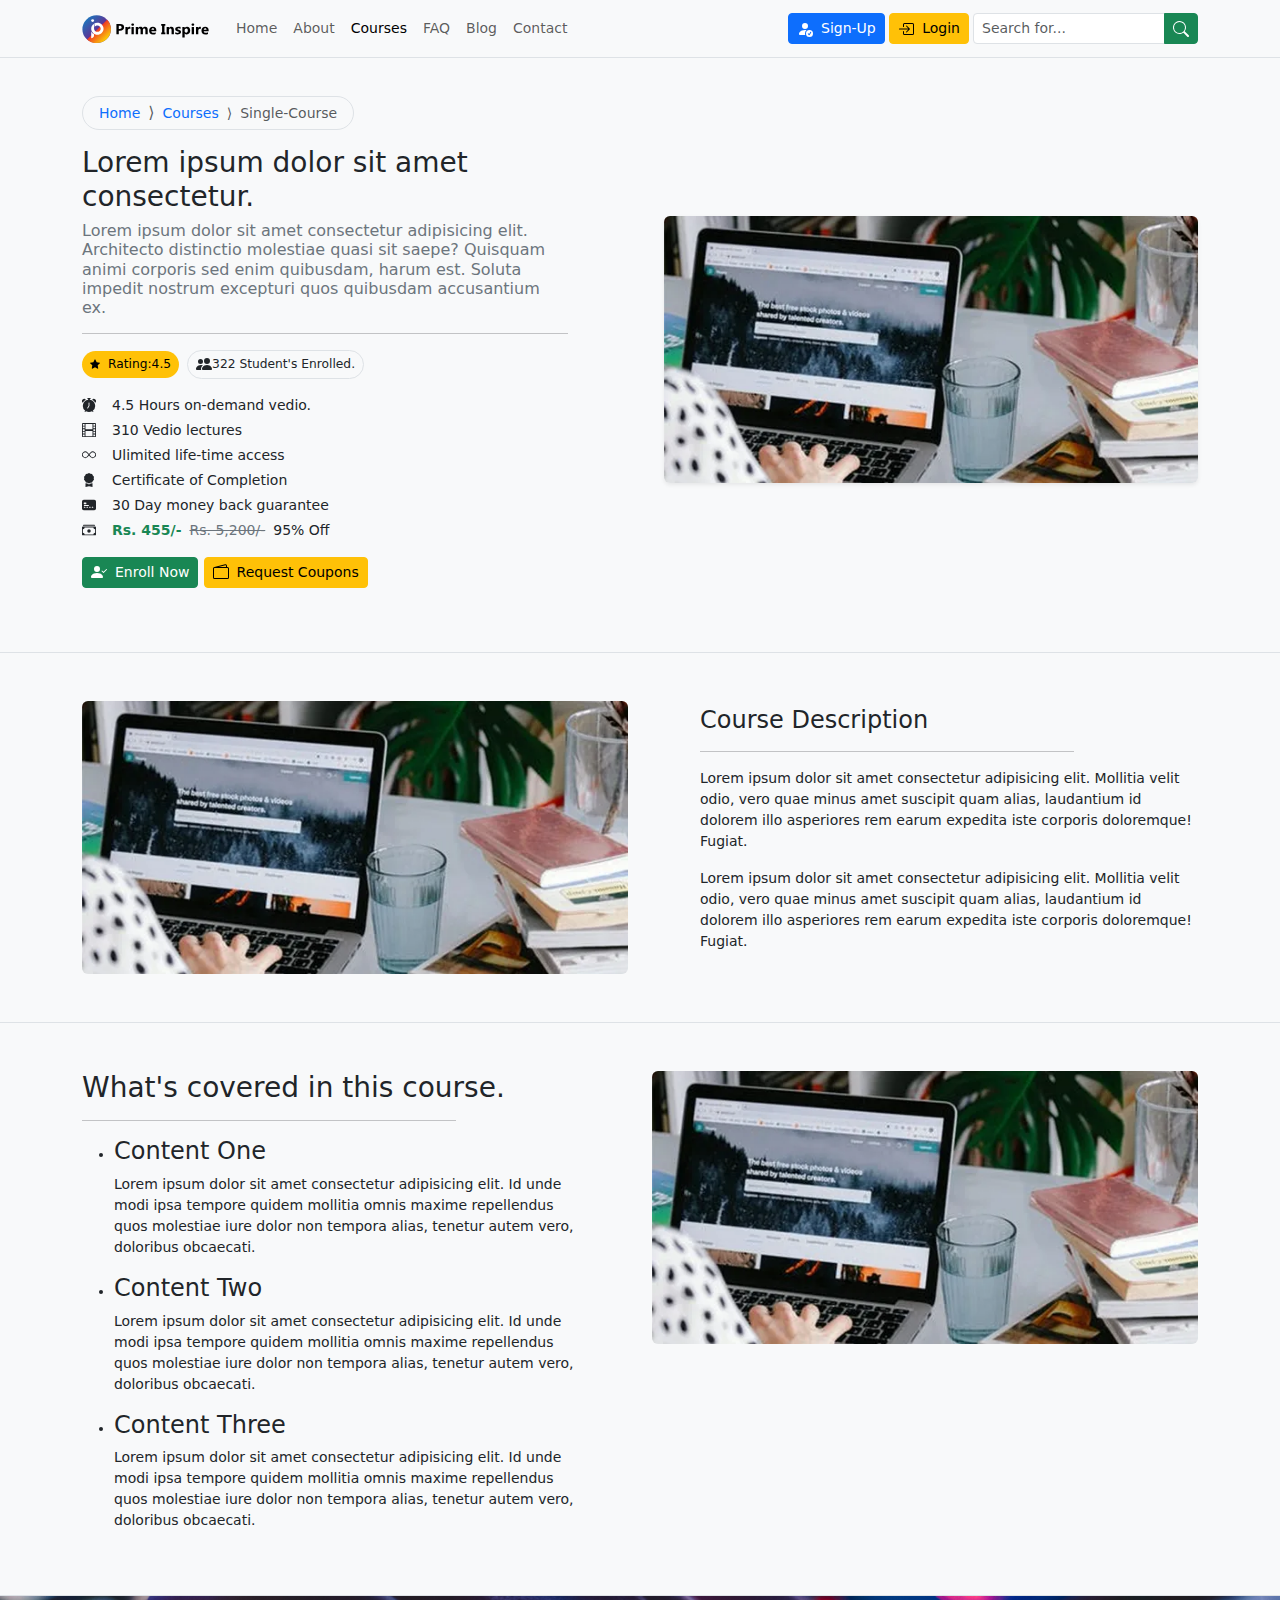
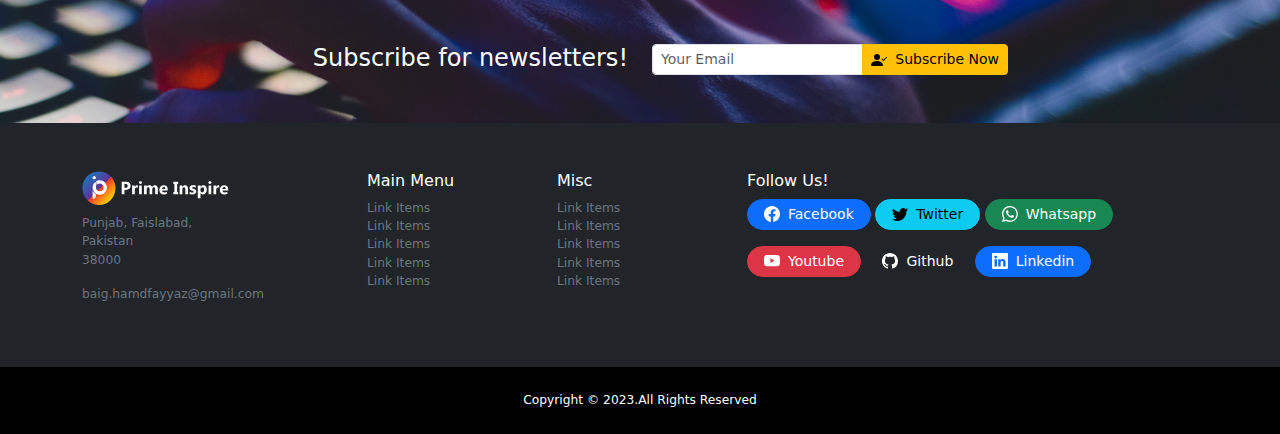
<file: single-course.html>
<!DOCTYPE html>
<html lang="en">
<head>
    <meta charset="UTF-8">
    <meta http-equiv="X-UA-Compatible" content="IE=edge">
    <meta name="viewport" content="width=device-width, initial-scale=1.0">
    <link rel="stylesheet" href="https://cdn.jsdelivr.net/npm/bootstrap@5.3.0/dist/css/bootstrap.min.css">
    <link rel="stylesheet" href="style.css">
    <link rel="icon" href="Logo-150x150.webp" sizes="32x32">
    <link rel="icon" href="Logo.webp" sizes="192x192">
    <title>Prime Inspire</title>
</head>
<body class="bg-light pt-5">

    <!-- Navbar -->
    <nav class="navbar navbar-expand-lg bg-light fixed-top border-bottom small blur-filter">
        <div class="container">
            <a href="index.html" class="navbar-brand">
                <img src="Prime-Inspire-Logo (1).svg" alt="">
            </a>
            <button
                type="button"
                class="navbar-toggler border-0"
                data-bs-toggle="collapse"
                data-bs-target="#navbar-content"
                aria-controls="navbar-content"
                aria-expanded="false"
                aria-label="Toggle Navigation">
                <span class="navbar-toggler-icon"></span>
            </button>
            <div class="collapse navbar-collapse" id="navbar-content">
                <ul class="navbar-nav me-auto mb-2 mb-lg-0">
                    <li class="nav-item">
                        <a href="index.html" class="nav-link" aria-current="page">Home</a>
                    </li>
                    <li class="nav-item">
                        <a href="about.html" class="nav-link">About</a>
                    </li>
                    <li class="nav-item">
                        <a href="courses.html" class="nav-link active">Courses</a>
                    </li>
                    <li class="nav-item">
                        <a href="faq.html" class="nav-link">FAQ</a>
                    </li>
                    <li class="nav-item">
                        <a href="blog.html" class="nav-link">Blog</a>
                    </li>
                    <li class="nav-item">
                        <a href="contact.html" class="nav-link">Contact</a>
                    </li>
                </ul>
                <div class="ms-auto me-1 d-grid d-md-block gap-2 mb-2 mb-md-0">
                    <a href="#" class="btn btn-sm btn-primary align-items-center d-inline-flex justify-content-center">
                        <svg xmlns="http://www.w3.org/2000/svg" width="16" height="16" fill="currentColor" class="bi bi-person-fill-check me-2" viewBox="0 0 16 16">
                            <path d="M12.5 16a3.5 3.5 0 1 0 0-7 3.5 3.5 0 0 0 0 7Zm1.679-4.493-1.335 2.226a.75.75 0 0 1-1.174.144l-.774-.773a.5.5 0 0 1 .708-.708l.547.548 1.17-1.951a.5.5 0 1 1 .858.514ZM11 5a3 3 0 1 1-6 0 3 3 0 0 1 6 0Z"/>
                            <path d="M2 13c0 1 1 1 1 1h5.256A4.493 4.493 0 0 1 8 12.5a4.49 4.49 0 0 1 1.544-3.393C9.077 9.038 8.564 9 8 9c-5 0-6 3-6 4Z"/>
                        </svg>
                        Sign-Up
                    </a>
                    <a href="#" class="btn btn-sm btn-warning align-items-center d-inline-flex justify-content-center">
                        <svg xmlns="http://www.w3.org/2000/svg" width="16" height="16" fill="currentColor" class="bi bi-box-arrow-in-right me-2" viewBox="0 0 16 16">
                            <path fill-rule="evenodd" d="M6 3.5a.5.5 0 0 1 .5-.5h8a.5.5 0 0 1 .5.5v9a.5.5 0 0 1-.5.5h-8a.5.5 0 0 1-.5-.5v-2a.5.5 0 0 0-1 0v2A1.5 1.5 0 0 0 6.5 14h8a1.5 1.5 0 0 0 1.5-1.5v-9A1.5 1.5 0 0 0 14.5 2h-8A1.5 1.5 0 0 0 5 3.5v2a.5.5 0 0 0 1 0v-2z"/>
                            <path fill-rule="evenodd" d="M11.854 8.354a.5.5 0 0 0 0-.708l-3-3a.5.5 0 1 0-.708.708L10.293 7.5H1.5a.5.5 0 0 0 0 1h8.793l-2.147 2.146a.5.5 0 0 0 .708.708l3-3z"/>
                        </svg>
                        Login
                    </a>
                </div>
                <form role="search" class="d-flex">
                    <div class="input-group">
                        <input type="search" placeholder="Search for..." class="form-control form-control-sm">
                        <button type="submit" class="btn btn-sm btn-success">
                          <svg xmlns="http://www.w3.org/2000/svg" width="16" height="16" fill="currentColor" class="bi bi-search" viewBox="0 0 16 16">
                           <path d="M11.742 10.344a6.5 6.5 0 1 0-1.397 1.398h-.001c.03.04.062.078.098.115l3.85 3.85a1 1 0 0 0 1.415-1.414l-3.85-3.85a1.007 1.007 0 0 0-.115-.1zM12 6.5a5.5 5.5 0 1 1-11 0 5.5 5.5 0 0 1 11 0z"/>
                          </svg>
                        </button>
                    </div>
                </form>
            </div>
        </div>
    </nav>
    <!-- Navbar -->

    <!-- Header -->
    <header class="single-course-header py-5 border-bottom">
        <div class="container">
            <div class="row gx-md-5 align-items-center">
                <div class="col-md-6 order-md-0 order-2">
                    <div class="breadcrumb-holder">
                        <nav aria-label="breadcrumb" style="--bs-breadcrumb-divider: '&rang;';">
                            <ol class="breadcrumb text-bg-light border d-inline-flex align-items-center px-3 py-1 rounded-pill">
                                <li class="breadcrumb-item">
                                    <a href="index.html" class="small text-decoration-none">
                                        Home
                                    </a>
                                </li>
                                <li class="breadcrumb-item">
                                    <a href="courses.html" class="small text-decoration-none">
                                        Courses
                                    </a>
                                </li>
                                <li class="breadcrumb-item active small" aria-current="page">
                                    Single-Course
                                </li>
                            </ol>
                        </nav>
                    </div>
                    <div class="single-course-content-holder pe-md-5 mb-3">
                        <h1 class="fw-normal fs-3">
                            Lorem ipsum dolor sit amet consectetur.
                        </h1>
                        <h2 class="fs-6 small fw-light text-secondary">
                            Lorem ipsum dolor sit amet consectetur adipisicing elit. Architecto distinctio molestiae quasi sit saepe? Quisquam animi corporis sed enim quibusdam, harum est. Soluta impedit nostrum excepturi quos quibusdam accusantium ex.
                        </h2>
                        <hr>
                        <div class="reviews-holder d-inline-flex align-items-center mb-3 small alig">
                            <span class="rounded-pill text-bg-warning px-2 py-1 small d-inline-flex align-items-center me-2">
                                <svg xmlns="http://www.w3.org/2000/svg" width="10" height="10" fill="currentColor" class="me-2 bi bi-star-fill" viewBox="0 0 16 16">
                                    <path d="M3.612 15.443c-.386.198-.824-.149-.746-.592l.83-4.73L.173 6.765c-.329-.314-.158-.888.283-.95l4.898-.696L7.538.792c.197-.39.73-.39.927 0l2.184 4.327 4.898.696c.441.062.612.636.282.95l-3.522 3.356.83 4.73c.078.443-.36.79-.746.592L8 13.187l-4.389 2.256z"/>
                                </svg>
                                Rating:4.5
                            </span>
                            <span class="rounded-pill px-2 py-1 small d-inline-flex align-items-center me-2 border">
                                <svg xmlns="http://www.w3.org/2000/svg" width="16" height="16" fill="currentColor" class="bi bi-people-fill" viewBox="0 0 16 16">
                                    <path d="M7 14s-1 0-1-1 1-4 5-4 5 3 5 4-1 1-1 1H7Zm4-6a3 3 0 1 0 0-6 3 3 0 0 0 0 6Zm-5.784 6A2.238 2.238 0 0 1 5 13c0-1.355.68-2.75 1.936-3.72A6.325 6.325 0 0 0 5 9c-4 0-5 3-5 4s1 1 1 1h4.216ZM4.5 8a2.5 2.5 0 1 0 0-5 2.5 2.5 0 0 0 0 5Z"/>
                                </svg>
                                322 Student's Enrolled.
                            </span>
                        </div>
                        <div class="course-data mb-2 small">
                            <p class="mb-1 d-flex align-items-center">
                                <svg xmlns="http://www.w3.org/2000/svg" width="14" height="14" fill="currentColor" class="me-3 bi bi-alarm-fill" viewBox="0 0 16 16">
                                    <path d="M6 .5a.5.5 0 0 1 .5-.5h3a.5.5 0 0 1 0 1H9v1.07a7.001 7.001 0 0 1 3.274 12.474l.601.602a.5.5 0 0 1-.707.708l-.746-.746A6.97 6.97 0 0 1 8 16a6.97 6.97 0 0 1-3.422-.892l-.746.746a.5.5 0 0 1-.707-.708l.602-.602A7.001 7.001 0 0 1 7 2.07V1h-.5A.5.5 0 0 1 6 .5zm2.5 5a.5.5 0 0 0-1 0v3.362l-1.429 2.38a.5.5 0 1 0 .858.515l1.5-2.5A.5.5 0 0 0 8.5 9V5.5zM.86 5.387A2.5 2.5 0 1 1 4.387 1.86 8.035 8.035 0 0 0 .86 5.387zM11.613 1.86a2.5 2.5 0 1 1 3.527 3.527 8.035 8.035 0 0 0-3.527-3.527z"/>
                                </svg>
                                4.5 Hours on-demand vedio. 
                            </p>
                            <p class="mb-1 d-flex align-items-center">
                                <svg xmlns="http://www.w3.org/2000/svg" width="14" height="14" fill="currentColor" class="me-3 bi bi-film" viewBox="0 0 16 16">
                                    <path d="M0 1a1 1 0 0 1 1-1h14a1 1 0 0 1 1 1v14a1 1 0 0 1-1 1H1a1 1 0 0 1-1-1V1zm4 0v6h8V1H4zm8 8H4v6h8V9zM1 1v2h2V1H1zm2 3H1v2h2V4zM1 7v2h2V7H1zm2 3H1v2h2v-2zm-2 3v2h2v-2H1zM15 1h-2v2h2V1zm-2 3v2h2V4h-2zm2 3h-2v2h2V7zm-2 3v2h2v-2h-2zm2 3h-2v2h2v-2z"/>
                                </svg>
                                310 Vedio lectures 
                            </p>
                            <p class="mb-1 d-flex align-items-center">
                                <svg xmlns="http://www.w3.org/2000/svg" width="14" height="14" fill="currentColor" class="me-3 bi bi-infinity" viewBox="0 0 16 16">
                                    <path d="M5.68 5.792 7.345 7.75 5.681 9.708a2.75 2.75 0 1 1 0-3.916ZM8 6.978 6.416 5.113l-.014-.015a3.75 3.75 0 1 0 0 5.304l.014-.015L8 8.522l1.584 1.865.014.015a3.75 3.75 0 1 0 0-5.304l-.014.015L8 6.978Zm.656.772 1.663-1.958a2.75 2.75 0 1 1 0 3.916L8.656 7.75Z"/>
                                </svg>
                                Ulimited life-time access
                            </p>
                            <p class="mb-1 d-flex align-items-center">
                                <svg xmlns="http://www.w3.org/2000/svg" width="14" height="14" fill="currentColor" class="me-3 bi bi-award-fill" viewBox="0 0 16 16">
                                    <path d="m8 0 1.669.864 1.858.282.842 1.68 1.337 1.32L13.4 6l.306 1.854-1.337 1.32-.842 1.68-1.858.282L8 12l-1.669-.864-1.858-.282-.842-1.68-1.337-1.32L2.6 6l-.306-1.854 1.337-1.32.842-1.68L6.331.864 8 0z"/>
                                    <path d="M4 11.794V16l4-1 4 1v-4.206l-2.018.306L8 13.126 6.018 12.1 4 11.794z"/>
                                  </svg>
                                Certificate of Completion
                            </p>
                            <p class="mb-1 d-flex align-items-center">
                                <svg xmlns="http://www.w3.org/2000/svg" width="14" height="14" fill="currentColor" class="me-3 bi bi-credit-card-2-front-fill" viewBox="0 0 16 16">
                                    <path d="M0 4a2 2 0 0 1 2-2h12a2 2 0 0 1 2 2v8a2 2 0 0 1-2 2H2a2 2 0 0 1-2-2V4zm2.5 1a.5.5 0 0 0-.5.5v1a.5.5 0 0 0 .5.5h2a.5.5 0 0 0 .5-.5v-1a.5.5 0 0 0-.5-.5h-2zm0 3a.5.5 0 0 0 0 1h5a.5.5 0 0 0 0-1h-5zm0 2a.5.5 0 0 0 0 1h1a.5.5 0 0 0 0-1h-1zm3 0a.5.5 0 0 0 0 1h1a.5.5 0 0 0 0-1h-1zm3 0a.5.5 0 0 0 0 1h1a.5.5 0 0 0 0-1h-1zm3 0a.5.5 0 0 0 0 1h1a.5.5 0 0 0 0-1h-1z"/>
                                </svg>
                                30 Day money back guarantee
                            </p>
                            <p class="mb-1 d-flex align-items-center">
                                
                                <svg xmlns="http://www.w3.org/2000/svg" width="14" height="14" fill="currentColor" class="me-3 bi bi-cash-stack" viewBox="0 0 16 16">
                                    <path d="M1 3a1 1 0 0 1 1-1h12a1 1 0 0 1 1 1H1zm7 8a2 2 0 1 0 0-4 2 2 0 0 0 0 4z"/>
                                    <path d="M0 5a1 1 0 0 1 1-1h14a1 1 0 0 1 1 1v8a1 1 0 0 1-1 1H1a1 1 0 0 1-1-1V5zm3 0a2 2 0 0 1-2 2v4a2 2 0 0 1 2 2h10a2 2 0 0 1 2-2V7a2 2 0 0 1-2-2H3z"/>
                                </svg>
                                <strong class="me-2 text-success">
                                    Rs. 455/-
                                </strong>
                                <span class="me-2 text-secondary">
                                    <del>Rs. 5,200/-</del>
                                </span>
                                <span class="me-2">
                                    95% Off
                                </span>
                            </p>
                        </div>
                        <div class="course-buttons my-3">
                            <div class="d-grid d-md-block gap-2">
                                <a href="#" class="btn btn-sm btn-success d-inline-flex align-items-center">
                                    <svg xmlns="http://www.w3.org/2000/svg" width="16" height="16" fill="currentColor" class="me-2 bi bi-person-check-fill" viewBox="0 0 16 16">
                                        <path fill-rule="evenodd" d="M15.854 5.146a.5.5 0 0 1 0 .708l-3 3a.5.5 0 0 1-.708 0l-1.5-1.5a.5.5 0 0 1 .708-.708L12.5 7.793l2.646-2.647a.5.5 0 0 1 .708 0z"/>
                                        <path d="M1 14s-1 0-1-1 1-4 6-4 6 3 6 4-1 1-1 1H1zm5-6a3 3 0 1 0 0-6 3 3 0 0 0 0 6z"/>
                                    </svg>
                                    Enroll Now
                                </a>
                                <a href="#" class="btn btn-sm btn-warning d-inline-flex align-items-center">
                                    <svg xmlns="http://www.w3.org/2000/svg" width="16" height="16" fill="currentColor" class="me-2 bi bi-wallet2" viewBox="0 0 16 16">
                                        <path d="M12.136.326A1.5 1.5 0 0 1 14 1.78V3h.5A1.5 1.5 0 0 1 16 4.5v9a1.5 1.5 0 0 1-1.5 1.5h-13A1.5 1.5 0 0 1 0 13.5v-9a1.5 1.5 0 0 1 1.432-1.499L12.136.326zM5.562 3H13V1.78a.5.5 0 0 0-.621-.484L5.562 3zM1.5 4a.5.5 0 0 0-.5.5v9a.5.5 0 0 0 .5.5h13a.5.5 0 0 0 .5-.5v-9a.5.5 0 0 0-.5-.5h-13z"/>
                                    </svg>
                                    Request Coupons
                                </a>
                            </div>
                        </div>
                    </div>
                </div>
                <div class="col-md-6">
                    <div class="single-course-image mb-md-0 mb-3">
                        <img src="main-header.webp" alt="" class="rounded img-fluid full-width shadow-sm">
                    </div>
                </div>
            </div>
        </div>
    </header>
    <!-- Header -->

    <!-- Course Description -->
    <section class="single-course-description py-5 border-bottom">
        <div class="container">
            <div class="row align-items-center">
                 <div class="col-md-6">
                        <div class="course-description-image mb-md-0 mb-3">
                            <img src="main-header.webp" alt="" class="rounded img-fluid full-width">
                        </div>
                 </div>
                 <div class="col-md-6">
                    <div class="course-description-content small ps-md-5">
                        <h3 class="fs-4">Course Description</h3>
                        <hr class="w-75">
                        <p>Lorem ipsum dolor sit amet consectetur adipisicing elit. Mollitia velit odio, vero quae minus amet suscipit quam alias, laudantium id dolorem illo asperiores rem earum expedita iste corporis doloremque! Fugiat.</p>
                        <p>Lorem ipsum dolor sit amet consectetur adipisicing elit. Mollitia velit odio, vero quae minus amet suscipit quam alias, laudantium id dolorem illo asperiores rem earum expedita iste corporis doloremque! Fugiat.</p>
                    </div>
                 </div>
                </div>
            </div>
        </div>
    </section>
    <!-- Course Description -->

    <!-- Course Content -->
    <section class="course-content py-5 border-bottom">
        <div class="container">
            <div class="row align-item-center">
                <div class="col-md-6 order-md-2">
                    <div class="course-content-image mb-md-0 mb-3">
                        <img src="main-header.webp" alt="" class="rounded img-fluid full-width">
                    </div>
                </div>
                <div class="col-md-6">
                    <div class="course-contents small pe-md-5">
                        <h3 class="f-4">What's covered in this course.</h3>
                        <hr class="w-75">
                        <ul>
                            <li>
                                <h4 class="s-6">Content One</h4>
                                <p>Lorem ipsum dolor sit amet consectetur adipisicing elit. Id unde modi ipsa tempore quidem mollitia omnis maxime repellendus quos molestiae iure dolor non tempora alias, tenetur autem vero, doloribus obcaecati.</p>
                            </li>
                            <li>
                                <h4 class="s-6">Content Two</h4>
                                <p>Lorem ipsum dolor sit amet consectetur adipisicing elit. Id unde modi ipsa tempore quidem mollitia omnis maxime repellendus quos molestiae iure dolor non tempora alias, tenetur autem vero, doloribus obcaecati.</p>
                            </li>
                            <li>
                                <h4 class="s-6">Content Three</h4>
                                <p>Lorem ipsum dolor sit amet consectetur adipisicing elit. Id unde modi ipsa tempore quidem mollitia omnis maxime repellendus quos molestiae iure dolor non tempora alias, tenetur autem vero, doloribus obcaecati.</p>
                            </li>
                        </ul>
                    </div>
                </div>
            </div>
        </div>
    </section>
    <!-- Course Content -->

    <!-- Subscribe -->
    <section class="subscribe py-5">
        <div class="container">
            <div class="row justify-content-center">
                <div class="col-md-4">
                    <div class="subscribe-heading text-white text-md-end text-center">
                        <h5 class="fs-4 fw-light m-0 mb-md-0 mb-3">
                            Subscribe for newsletters!
                        </h5>
                    </div>
                </div>
                <div class="col-md-4">
                    <form class="d-flex justify-content-center">
                        <div class="input-group">
                            <input type="email" placeholder="Your Email" class="form-control form-control-sm">
                            <button type="submit" class="btn btn-sm btn-warning d-inline-flex align-items-center">
                                <svg xmlns="http://www.w3.org/2000/svg" width="16" height="16" fill="currentColor" class="me-2 bi bi-person-check-fill" viewBox="0 0 16 16">
                                    <path fill-rule="evenodd" d="M15.854 5.146a.5.5 0 0 1 0 .708l-3 3a.5.5 0 0 1-.708 0l-1.5-1.5a.5.5 0 0 1 .708-.708L12.5 7.793l2.646-2.647a.5.5 0 0 1 .708 0z"/>
                                    <path d="M1 14s-1 0-1-1 1-4 6-4 6 3 6 4-1 1-1 1H1zm5-6a3 3 0 1 0 0-6 3 3 0 0 0 0 6z"/>
                                </svg>
                                Subscribe Now
                            </button>
                        </div>
                    </form>
                </div>
            </div>
        </div>
    </section>
    <!-- Subscribe -->

    <!-- Main Footer -->
    <footer class="main-footer text-bg-dark py-5 small">
        <div class="container">
            <div class="row justify-content-center">
                <div class="col-md-3">
                    <div class="brand-icon mb-2">
                        <img src="Prime-Inspire-Logo.svg" alt="">
                    </div>
                        <address class="small text-secondary">
                            Punjab, Faislabad, <br>
                            Pakistan <br>
                            38000 <br>
                        </address>
                        <p class="text-secondary small">
                            baig.hamdfayyaz@gmail.com
                        </p>
                    
                </div>
                <div class="col-md-2">
                    <h6>Main Menu</h6>
                    <ul class="list-unstyled small">
                        <li><a href="#" class="text-decoration-none text-secondary">Link Items</a></li>
                        <li><a href="#" class="text-decoration-none text-secondary">Link Items</a></li>
                        <li><a href="#" class="text-decoration-none text-secondary">Link Items</a></li>
                        <li><a href="#" class="text-decoration-none text-secondary">Link Items</a></li>
                        <li><a href="#" class="text-decoration-none text-secondary">Link Items</a></li>
                    </ul>
                </div>
                <div class="col-md-2">
                    <h6>Misc</h6>
                    <ul class="list-unstyled small">
                        <li><a href="#" class="text-decoration-none text-secondary">Link Items</a></li>
                        <li><a href="#" class="text-decoration-none text-secondary">Link Items</a></li>
                        <li><a href="#" class="text-decoration-none text-secondary">Link Items</a></li>
                        <li><a href="#" class="text-decoration-none text-secondary">Link Items</a></li>
                        <li><a href="#" class="text-decoration-none text-secondary">Link Items</a></li>
                    </ul>
                </div>
                <div class="col-md-5">
                    <h6>Follow Us!</h6>
                    <a href="#" class="btn btn-sm btn-primary rounded-pill px-md-3 d-inline-flex align-items-center mb-3">
                        <svg xmlns="http://www.w3.org/2000/svg" width="16" height="16" fill="currentColor" class="me-md-2 bi bi-facebook" viewBox="0 0 16 16">
                            <path d="M16 8.049c0-4.446-3.582-8.05-8-8.05C3.58 0-.002 3.603-.002 8.05c0 4.017 2.926 7.347 6.75 7.951v-5.625h-2.03V8.05H6.75V6.275c0-2.017 1.195-3.131 3.022-3.131.876 0 1.791.157 1.791.157v1.98h-1.009c-.993 0-1.303.621-1.303 1.258v1.51h2.218l-.354 2.326H9.25V16c3.824-.604 6.75-3.934 6.75-7.951z"/>
                        </svg>
                        <span class="d-md-block d-none">Facebook</span>
                    </a>
                    <a href="#" class="btn btn-sm btn-info rounded-pill px-md-3 d-inline-flex align-items-center mb-3">
                        <svg xmlns="http://www.w3.org/2000/svg" width="16" height="16" fill="currentColor" class="me-md-2 bi bi-twitter" viewBox="0 0 16 16">
                            <path d="M5.026 15c6.038 0 9.341-5.003 9.341-9.334 0-.14 0-.282-.006-.422A6.685 6.685 0 0 0 16 3.542a6.658 6.658 0 0 1-1.889.518 3.301 3.301 0 0 0 1.447-1.817 6.533 6.533 0 0 1-2.087.793A3.286 3.286 0 0 0 7.875 6.03a9.325 9.325 0 0 1-6.767-3.429 3.289 3.289 0 0 0 1.018 4.382A3.323 3.323 0 0 1 .64 6.575v.045a3.288 3.288 0 0 0 2.632 3.218 3.203 3.203 0 0 1-.865.115 3.23 3.23 0 0 1-.614-.057 3.283 3.283 0 0 0 3.067 2.277A6.588 6.588 0 0 1 .78 13.58a6.32 6.32 0 0 1-.78-.045A9.344 9.344 0 0 0 5.026 15z"/>
                        </svg>
                        <span class="d-md-block d-none">Twitter</span>
                    </a>
                    <a href="#" class="btn btn-sm btn-success rounded-pill px-md-3 d-inline-flex align-items-center mb-3">
                        <svg xmlns="http://www.w3.org/2000/svg" width="16" height="16" fill="currentColor" class="me-md-2 bi bi-whatsapp" viewBox="0 0 16 16">
                            <path d="M13.601 2.326A7.854 7.854 0 0 0 7.994 0C3.627 0 .068 3.558.064 7.926c0 1.399.366 2.76 1.057 3.965L0 16l4.204-1.102a7.933 7.933 0 0 0 3.79.965h.004c4.368 0 7.926-3.558 7.93-7.93A7.898 7.898 0 0 0 13.6 2.326zM7.994 14.521a6.573 6.573 0 0 1-3.356-.92l-.24-.144-2.494.654.666-2.433-.156-.251a6.56 6.56 0 0 1-1.007-3.505c0-3.626 2.957-6.584 6.591-6.584a6.56 6.56 0 0 1 4.66 1.931 6.557 6.557 0 0 1 1.928 4.66c-.004 3.639-2.961 6.592-6.592 6.592zm3.615-4.934c-.197-.099-1.17-.578-1.353-.646-.182-.065-.315-.099-.445.099-.133.197-.513.646-.627.775-.114.133-.232.148-.43.05-.197-.1-.836-.308-1.592-.985-.59-.525-.985-1.175-1.103-1.372-.114-.198-.011-.304.088-.403.087-.088.197-.232.296-.346.1-.114.133-.198.198-.33.065-.134.034-.248-.015-.347-.05-.099-.445-1.076-.612-1.47-.16-.389-.323-.335-.445-.34-.114-.007-.247-.007-.38-.007a.729.729 0 0 0-.529.247c-.182.198-.691.677-.691 1.654 0 .977.71 1.916.81 2.049.098.133 1.394 2.132 3.383 2.992.47.205.84.326 1.129.418.475.152.904.129 1.246.08.38-.058 1.171-.48 1.338-.943.164-.464.164-.86.114-.943-.049-.084-.182-.133-.38-.232z"/>
                        </svg>
                        <span class="d-md-block d-none">Whatsapp</span>
                    </a>
                    <a href="#" class="btn btn-sm btn-danger rounded-pill px-md-3 d-inline-flex align-items-center mb-3">
                        <svg xmlns="http://www.w3.org/2000/svg" width="16" height="16" fill="currentColor" class="me-md-2 bi bi-youtube" viewBox="0 0 16 16">
                            <path d="M8.051 1.999h.089c.822.003 4.987.033 6.11.335a2.01 2.01 0 0 1 1.415 1.42c.101.38.172.883.22 1.402l.01.104.022.26.008.104c.065.914.073 1.77.074 1.957v.075c-.001.194-.01 1.108-.082 2.06l-.008.105-.009.104c-.05.572-.124 1.14-.235 1.558a2.007 2.007 0 0 1-1.415 1.42c-1.16.312-5.569.334-6.18.335h-.142c-.309 0-1.587-.006-2.927-.052l-.17-.006-.087-.004-.171-.007-.171-.007c-1.11-.049-2.167-.128-2.654-.26a2.007 2.007 0 0 1-1.415-1.419c-.111-.417-.185-.986-.235-1.558L.09 9.82l-.008-.104A31.4 31.4 0 0 1 0 7.68v-.123c.002-.215.01-.958.064-1.778l.007-.103.003-.052.008-.104.022-.26.01-.104c.048-.519.119-1.023.22-1.402a2.007 2.007 0 0 1 1.415-1.42c.487-.13 1.544-.21 2.654-.26l.17-.007.172-.006.086-.003.171-.007A99.788 99.788 0 0 1 7.858 2h.193zM6.4 5.209v4.818l4.157-2.408L6.4 5.209z"/>
                        </svg>
                        <span class="d-md-block d-none">Youtube</span>
                    </a>
                    <a href="#" class="btn btn-sm btn-dark rounded-pill px-md-3 d-inline-flex align-items-center mb-3">
                        <svg xmlns="http://www.w3.org/2000/svg" width="16" height="16" fill="currentColor" class="me-md-2 bi bi-github" viewBox="0 0 16 16">
                            <path d="M8 0C3.58 0 0 3.58 0 8c0 3.54 2.29 6.53 5.47 7.59.4.07.55-.17.55-.38 0-.19-.01-.82-.01-1.49-2.01.37-2.53-.49-2.69-.94-.09-.23-.48-.94-.82-1.13-.28-.15-.68-.52-.01-.53.63-.01 1.08.58 1.23.82.72 1.21 1.87.87 2.33.66.07-.52.28-.87.51-1.07-1.78-.2-3.64-.89-3.64-3.95 0-.87.31-1.59.82-2.15-.08-.2-.36-1.02.08-2.12 0 0 .67-.21 2.2.82.64-.18 1.32-.27 2-.27.68 0 1.36.09 2 .27 1.53-1.04 2.2-.82 2.2-.82.44 1.1.16 1.92.08 2.12.51.56.82 1.27.82 2.15 0 3.07-1.87 3.75-3.65 3.95.29.25.54.73.54 1.48 0 1.07-.01 1.93-.01 2.2 0 .21.15.46.55.38A8.012 8.012 0 0 0 16 8c0-4.42-3.58-8-8-8z"/>
                        </svg>
                        <span class="d-md-block d-none">Github</span>
                    </a>
                    <a href="#" class="btn btn-sm btn-primary rounded-pill px-md-3 d-inline-flex align-items-center mb-3">
                        <svg xmlns="http://www.w3.org/2000/svg" width="16" height="16" fill="currentColor" class="me-md-2 bi bi-linkedin" viewBox="0 0 16 16">
                            <path d="M0 1.146C0 .513.526 0 1.175 0h13.65C15.474 0 16 .513 16 1.146v13.708c0 .633-.526 1.146-1.175 1.146H1.175C.526 16 0 15.487 0 14.854V1.146zm4.943 12.248V6.169H2.542v7.225h2.401zm-1.2-8.212c.837 0 1.358-.554 1.358-1.248-.015-.709-.52-1.248-1.342-1.248-.822 0-1.359.54-1.359 1.248 0 .694.521 1.248 1.327 1.248h.016zm4.908 8.212V9.359c0-.216.016-.432.08-.586.173-.431.568-.878 1.232-.878.869 0 1.216.662 1.216 1.634v3.865h2.401V9.25c0-2.22-1.184-3.252-2.764-3.252-1.274 0-1.845.7-2.165 1.193v.025h-.016a5.54 5.54 0 0 1 .016-.025V6.169h-2.4c.03.678 0 7.225 0 7.225h2.4z"/>
                        </svg>
                        <span class="d-md-block d-none">Linkedin</span>
                    </a>
                </div>
            </div>
        </div>
    </footer>
    <!-- Main Footer -->

    <!-- Copyright -->
    <div class="copy small py-4" style="background-color: black;">
        <div class="container">
            <div class="row justify-content-center text-center text-white">
                <p class="m-0 small">Copyright &copy; 2023.All Rights Reserved</p>
            </div>
        </div>
    </div>
    <!-- Copyright -->

    <!-- Mobile Padding -->
    <div class="mobile-padding pt-5 pb-4 d-md-none" style="background-color: black;"></div>
    <!-- Mobile Padding -->

    <!-- Mobile Footer -->
    <div class="d-md-none d-block d-flex p-3 fixed-bottom justify-content-center blur-filter shadow-lg">
            <a href="#" class="rounded-pill btn btn-sm btn-warning small px-3 fw-bold d-inline-flex align-items-center">
            <svg xmlns="http://www.w3.org/2000/svg" width="16" height="16" fill="currentColor" class="me-2 bi bi-person-check-fill" viewBox="0 0 16 16">
                <path fill-rule="evenodd" d="M15.854 5.146a.5.5 0 0 1 0 .708l-3 3a.5.5 0 0 1-.708 0l-1.5-1.5a.5.5 0 0 1 .708-.708L12.5 7.793l2.646-2.647a.5.5 0 0 1 .708 0z"/>
                <path d="M1 14s-1 0-1-1 1-4 6-4 6 3 6 4-1 1-1 1H1zm5-6a3 3 0 1 0 0-6 3 3 0 0 0 0 6z"/>
            </svg>
            Sign-Up for Free
        </a>
    </div>
    <!-- Mobile Footer -->

<script src="https://cdn.jsdelivr.net/npm/bootstrap@5.3.0/dist/js/bootstrap.bundle.min.js"></script>
</body>
</html>
</file>
<file: style.css>
.navbar-brand img{
    width: 130px;
}

.full-width{
    width: 100%;
    height: auto;
}

.subscribe{
    background-image: url(pexels-soumil-kumar-735911.jpg);
    background-size: cover;
    background-position: center;
}

.brand-icon img{
    width: 150px;
    height: auto;
}

.blur-filter{
    backdrop-filter: blur(8px);
    background-color: rgb(255 255 255 / 30%);
}
</file>
